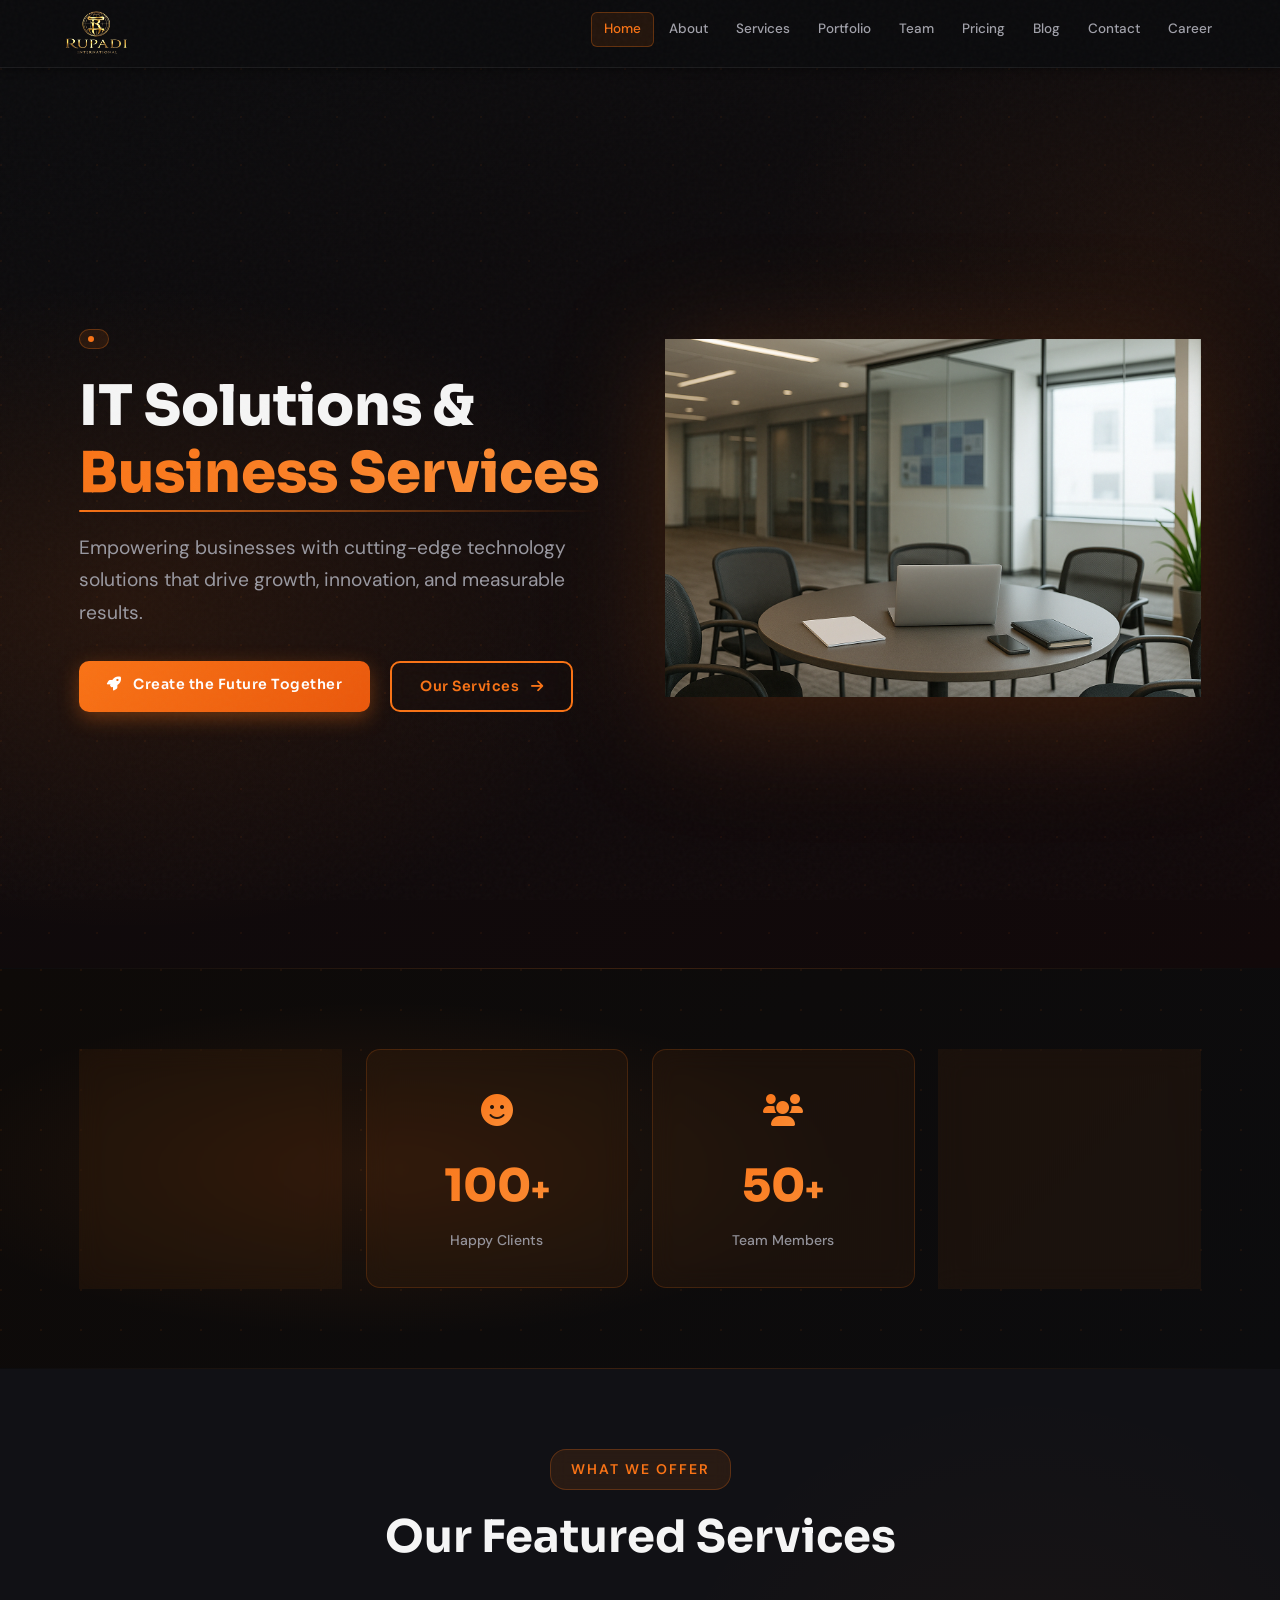
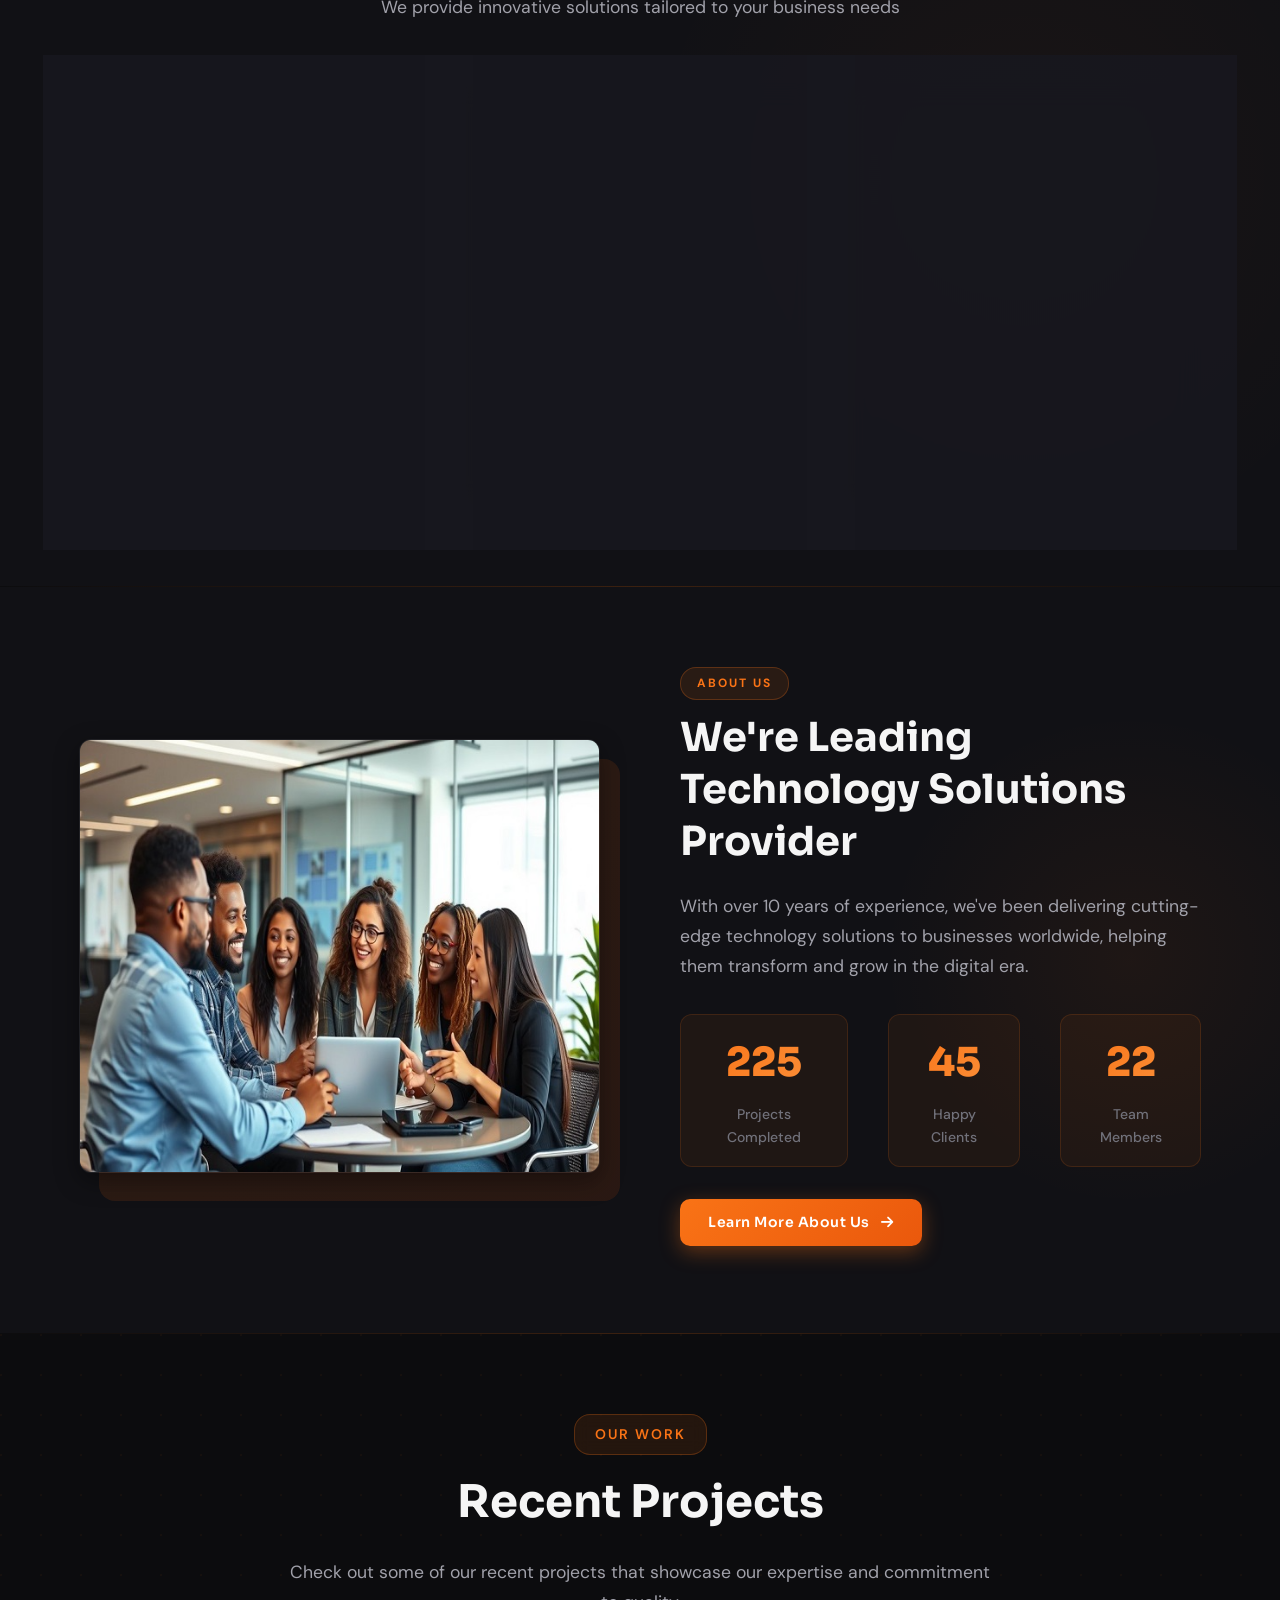
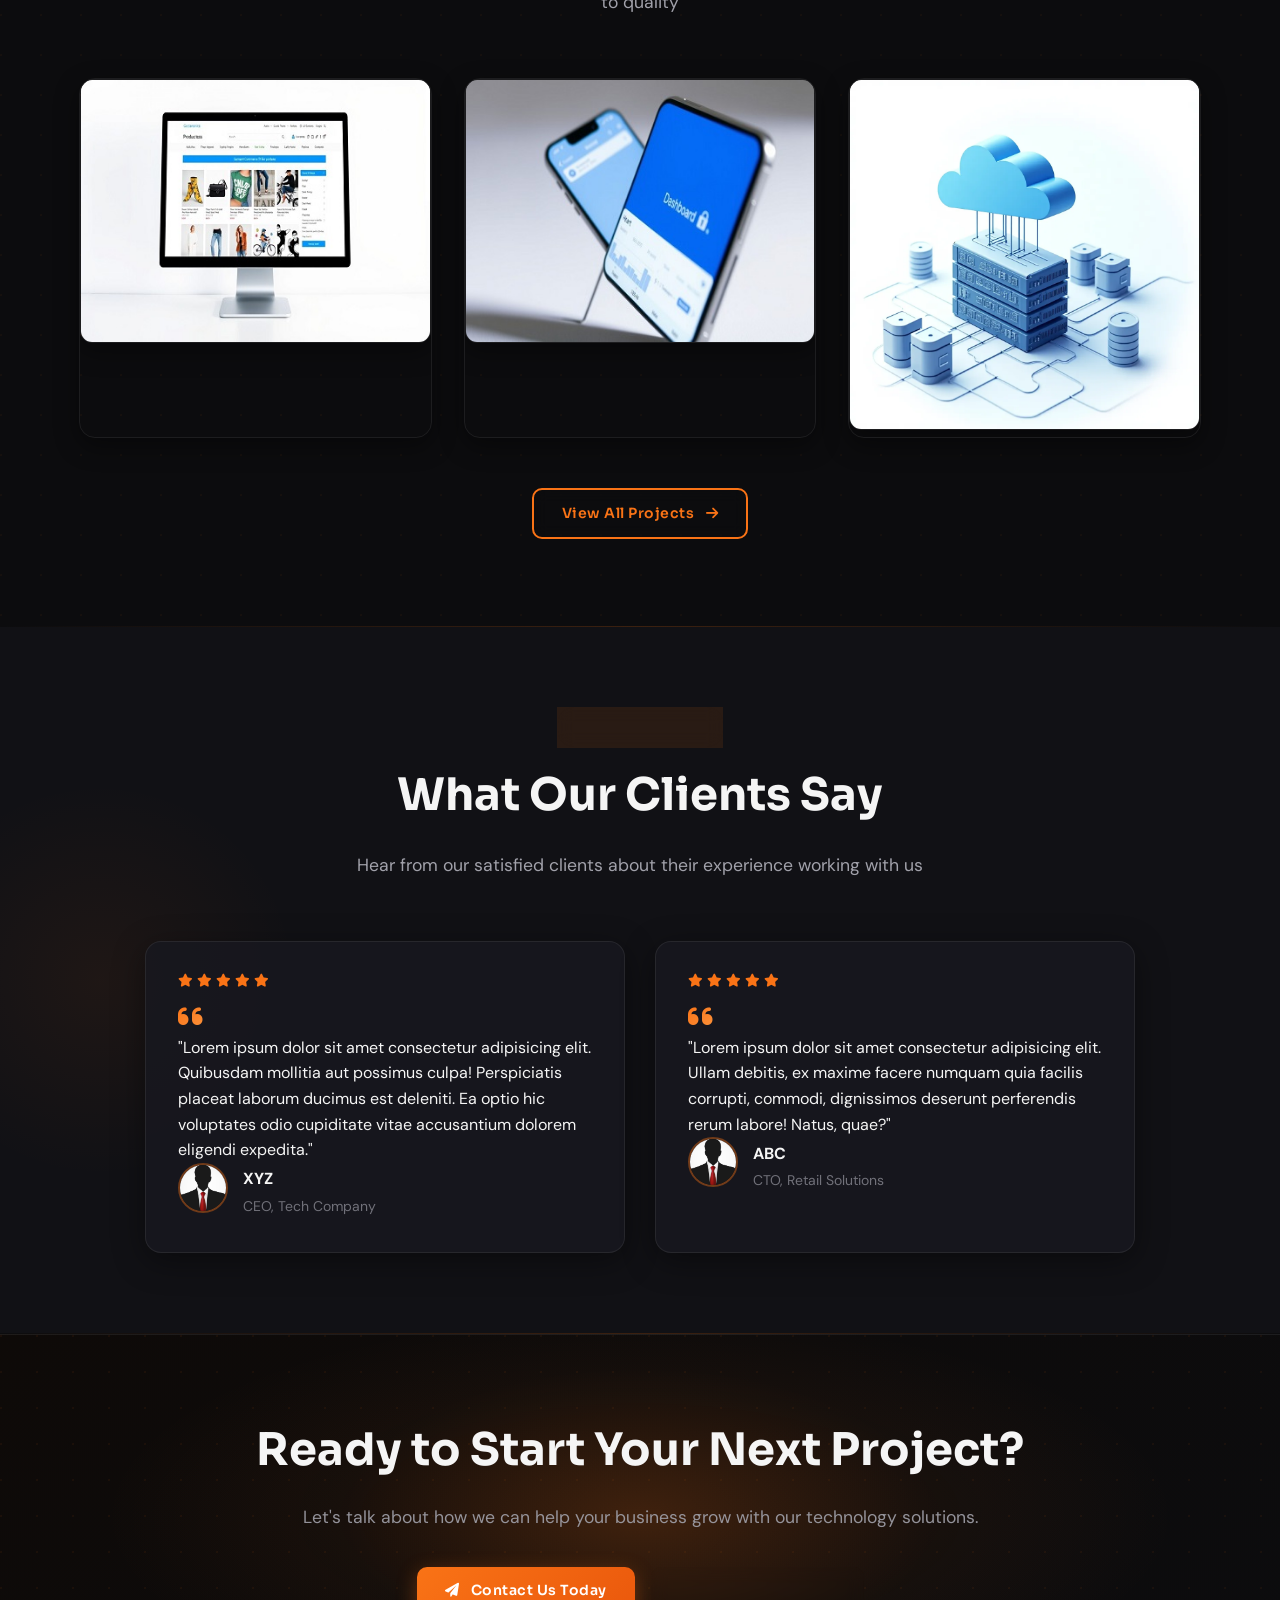
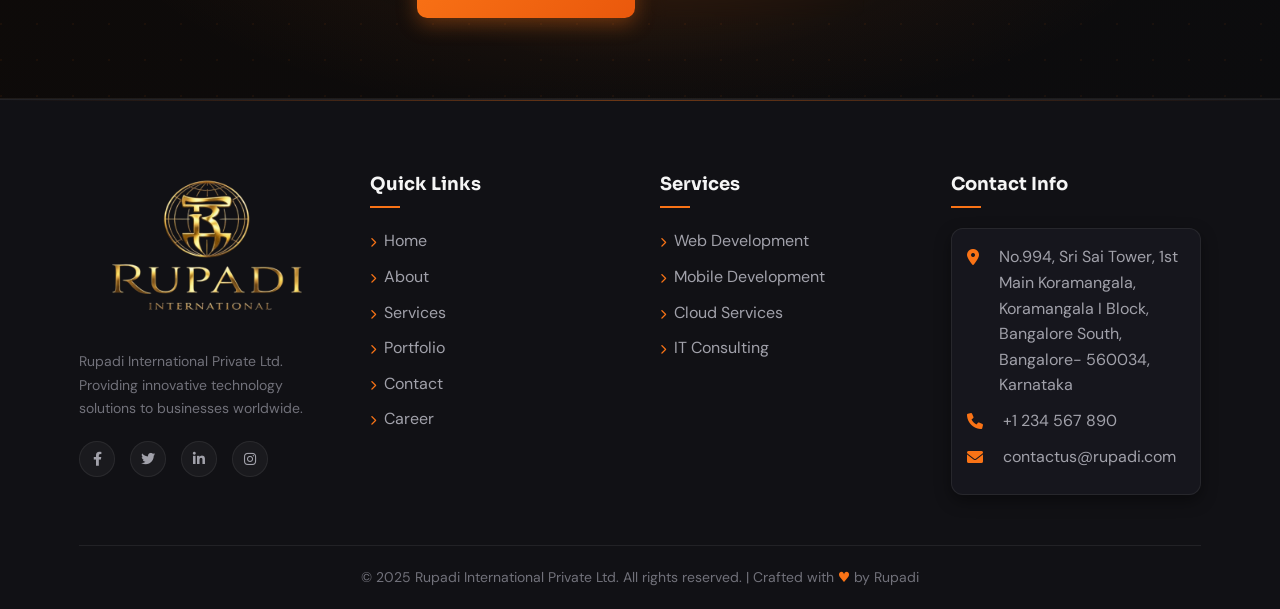
<file: website/templates/index.html>
<!DOCTYPE html>
<html lang="en">
<head>
  <meta charset="UTF-8">
  <meta name="viewport" content="width=device-width, initial-scale=1">
  <title>Rupadi | IT Solutions & Business Services</title>
  <link rel="stylesheet" href="../assets/css/style.css">
  <link rel="stylesheet" href="https://cdnjs.cloudflare.com/ajax/libs/font-awesome/6.0.0/css/all.min.css">
  <link rel="stylesheet" href="https://unpkg.com/aos@next/dist/aos.css" />
  <style>

    header .logo {
      display: flex !important;
      align-items: center !important;
      flex-shrink: 0 !important;
      background: transparent !important;
    }

    header .logo a {
      display: flex !important;
      align-items: center !important;
      background: transparent !important;
      text-decoration: none !important;
    }

    header .logo img {
      height: 52px !important;
      width: auto !important;
      /* Blends dark PNG background into the dark header */
      mix-blend-mode: screen !important;
      filter: brightness(1.15) contrast(1.05) !important;
      background: transparent !important;
      max-width: none !important;
      border-radius: 0 !important;
      box-shadow: none !important;
      border: none !important;
    }

    /* ── Header: fixed height, row layout ── */
    header {
      height: 68px !important;
      padding: 0 !important;
      display: flex !important;
      align-items: center !important;
    }

    header .container {
      display: flex !important;
      align-items: center !important;
      justify-content: space-between !important;
      height: 68px !important;
      width: 100% !important;
    }

    /* ── Nav: always horizontal on desktop, force row ── */
    header nav {
      display: flex !important;
      align-items: center !important;
      position: static !important;
      height: auto !important;
      width: auto !important;
      max-width: none !important;
      background: transparent !important;
      padding: 0 !important;
      box-shadow: none !important;
      border: none !important;
    }

    header nav ul {
      display: flex !important;
      flex-direction: row !important;
      align-items: center !important;
      flex-wrap: nowrap !important;
      gap: 2px !important;
      list-style: none !important;
      margin: 0 !important;
      padding: 0 !important;
    }

    header nav ul li {
      display: block !important;
      margin: 0 !important;
      padding: 0 !important;
      width: auto !important;
    }

    header nav ul li a {
      display: inline-block !important;
      font-size: 13.5px !important;
      font-weight: 500 !important;
      padding: 7px 12px !important;
      border-radius: 6px !important;
      border: 1px solid transparent !important;
      color: #a1a1aa !important;
      white-space: nowrap !important;
      text-decoration: none !important;
      background: transparent !important;
      line-height: 1.4 !important;
      transition: all 0.25s ease !important;
    }

    header nav ul li a.active,
    header nav ul li a:hover {
      color: #f97316 !important;
      background: rgba(249, 115, 22, 0.1) !important;
      border-color: rgba(249, 115, 22, 0.3) !important;
      box-shadow: none !important;
    }

    /* ── Mobile menu button: hidden on desktop ── */
    .mobile-menu-btn {
      display: none !important;
    }

    /* ── Mobile breakpoint: show hamburger, hide nav ── */
    @media (max-width: 992px) {
      header nav ul {
        gap: 2px !important;
      }
      header nav ul li a {
        font-size: 12px !important;
        padding: 6px 8px !important;
      }
    }

    @media (max-width: 768px) {
      .mobile-menu-btn {
        display: flex !important;
        align-items: center !important;
        justify-content: center !important;
        width: 40px !important;
        height: 40px !important;
        background: rgba(249,115,22,0.1) !important;
        border: 1px solid rgba(249,115,22,0.3) !important;
        border-radius: 8px !important;
        color: #f97316 !important;
        font-size: 18px !important;
        cursor: pointer !important;
      }

      header nav {
        display: none !important;
        position: fixed !important;
        top: 68px !important;
        left: 0 !important;
        right: 0 !important;
        width: 100% !important;
        height: auto !important;
        background: rgba(14,14,18,0.98) !important;
        backdrop-filter: blur(20px) !important;
        border-bottom: 1px solid rgba(249,115,22,0.15) !important;
        padding: 20px !important;
        z-index: 999 !important;
      }

      header nav.mobile-open {
        display: block !important;
      }

      header nav ul {
        flex-direction: column !important;
        gap: 4px !important;
        align-items: stretch !important;
      }

      header nav ul li a {
        display: block !important;
        font-size: 15px !important;
        padding: 12px 16px !important;
        width: 100% !important;
      }
    }

    /* ── Page-level dark enhancements ── */

    /* Noise grain overlay for depth */
    body::after {
      content: '';
      position: fixed;
      inset: 0;
      pointer-events: none;
      z-index: 9999;
      opacity: 0.025;
      background-image: url("data:image/svg+xml,%3Csvg viewBox='0 0 256 256' xmlns='http://www.w3.org/2000/svg'%3E%3Cfilter id='noise'%3E%3CfeTurbulence type='fractalNoise' baseFrequency='0.9' numOctaves='4' stitchTiles='stitch'/%3E%3C/filter%3E%3Crect width='100%25' height='100%25' filter='url(%23noise)'/%3E%3C/svg%3E");
    }

    /* ── HERO enhancements ── */
    .hero {
      min-height: 100vh;
      display: flex;
      align-items: center;
    }

    .hero-badge {
      display: inline-flex;
      align-items: center;
      gap: 8px;
      padding: 6px 14px 6px 8px;
      background: rgba(249, 115, 22, 0.1);
      border: 1px solid rgba(249, 115, 22, 0.3);
      border-radius: 999px;
      font-size: 12px;
      font-weight: 600;
      color: #fb923c;
      letter-spacing: 0.5px;
      margin-bottom: 24px;
      font-family: 'Sora', sans-serif;
    }

    .hero-badge .dot {
      width: 6px;
      height: 6px;
      border-radius: 50%;
      background: #f97316;
      animation: pulse-dot 2s ease-in-out infinite;
      flex-shrink: 0;
    }

    @keyframes pulse-dot {
      0%, 100% { opacity: 1; transform: scale(1); box-shadow: 0 0 0 0 rgba(249,115,22,0.4); }
      50% { opacity: 0.8; transform: scale(1.15); box-shadow: 0 0 0 6px rgba(249,115,22,0); }
    }

    .hero-content h1 {
      position: relative;
    }

    .hero-content h1 .highlight {
      background: linear-gradient(135deg, #f97316, #fb923c);
      -webkit-background-clip: text;
      -webkit-text-fill-color: transparent;
      background-clip: text;
      position: relative;
    }

    .hero-content h1 .highlight::after {
      content: '';
      position: absolute;
      bottom: -4px;
      left: 0;
      right: 0;
      height: 2px;
      background: linear-gradient(90deg, #f97316, transparent);
      border-radius: 2px;
    }

    .hero-img {
      flex: 1;
      position: relative;
      display: flex;
      justify-content: center;
      align-items: center;
    }

    .hero-img::before {
      content: '';
      position: absolute;
      width: 400px;
      height: 400px;
      border-radius: 50%;
      background: radial-gradient(circle, rgba(249,115,22,0.12) 0%, transparent 70%);
      pointer-events: none;
    }

    .hero-img img {
      position: relative;
      z-index: 1;
      animation: float 6s ease-in-out infinite;
      max-width: 100%;
      filter: drop-shadow(0 20px 60px rgba(249,115,22,0.2));
    }

    /* Floating info cards beside hero */
    .hero-float-cards {
      position: absolute;
      top: 0;
      right: 0;
      bottom: 0;
      width: 100%;
      pointer-events: none;
      z-index: 2;
    }

    .hero-float-card {
      position: absolute;
      display: flex;
      align-items: center;
      gap: 12px;
      padding: 14px 18px;
      background: rgba(20, 20, 28, 0.9);
      border: 1px solid rgba(249,115,22,0.25);
      border-radius: 12px;
      backdrop-filter: blur(16px);
      box-shadow: 0 8px 32px rgba(0,0,0,0.4);
      animation: float-card 5s ease-in-out infinite;
      max-width: 200px;
    }

    .hero-float-card:nth-child(1) {
      top: 15%;
      left: -10px;
      animation-delay: 0s;
    }

    .hero-float-card:nth-child(2) {
      bottom: 20%;
      left: -20px;
      animation-delay: 2.5s;
    }

    @keyframes float-card {
      0%, 100% { transform: translateY(0); }
      50% { transform: translateY(-8px); }
    }

    .hero-float-card .fc-icon {
      width: 38px;
      height: 38px;
      border-radius: 10px;
      background: rgba(249,115,22,0.15);
      border: 1px solid rgba(249,115,22,0.3);
      display: flex;
      align-items: center;
      justify-content: center;
      color: #f97316;
      font-size: 16px;
      flex-shrink: 0;
    }

    .hero-float-card .fc-text strong {
      display: block;
      font-family: 'Sora', sans-serif;
      font-size: 13px;
      font-weight: 700;
      color: #f5f5f5;
      line-height: 1.2;
    }

    .hero-float-card .fc-text span {
      font-size: 11px;
      color: #a1a1aa;
    }

    /* ── FEATURES section enhancements ── */
    .feature-number {
      position: absolute;
      top: 20px;
      right: 22px;
      font-family: 'Sora', sans-serif;
      font-size: 48px;
      font-weight: 800;
      color: rgba(249,115,22,0.06);
      line-height: 1;
      pointer-events: none;
      user-select: none;
    }

    /* ── ABOUT PREVIEW enhancements ── */
    .about-preview {
      background: var(--bg-surface);
      position: relative;
      overflow: hidden;
    }

    .about-preview::before {
      content: '';
      position: absolute;
      right: -100px;
      top: 50%;
      transform: translateY(-50%);
      width: 500px;
      height: 500px;
      border-radius: 50%;
      background: radial-gradient(circle, rgba(249,115,22,0.06) 0%, transparent 70%);
      pointer-events: none;
    }

    .about-stat-card {
      background: rgba(249,115,22,0.06);
      border: 1px solid rgba(249,115,22,0.15);
      border-radius: 12px;
      padding: 16px 22px;
      text-align: center;
      transition: all 0.3s ease;
    }

    .about-stat-card:hover {
      background: rgba(249,115,22,0.1);
      border-color: rgba(249,115,22,0.35);
      transform: translateY(-3px);
      box-shadow: 0 8px 24px rgba(249,115,22,0.15);
    }

    /* ── PORTFOLIO section enhancements ── */
    .portfolio-preview {
      background: var(--bg-base);
      position: relative;
    }

    .portfolio-preview::before {
      content: '';
      position: absolute;
      inset: 0;
      background-image: radial-gradient(circle at 1px 1px, rgba(249,115,22,0.04) 1px, transparent 0);
      background-size: 40px 40px;
      pointer-events: none;
    }

    .portfolio-tag {
      display: inline-block;
      padding: 3px 10px;
      background: rgba(249,115,22,0.15);
      border: 1px solid rgba(249,115,22,0.3);
      border-radius: 20px;
      font-size: 11px;
      font-weight: 600;
      color: #fb923c;
      margin-bottom: 8px;
      font-family: 'Sora', sans-serif;
    }

    /* ── STATS STRIP ── */
    .stats-strip {
      background:
        radial-gradient(ellipse 60% 70% at 30% 50%, rgba(249,115,22,0.1) 0%, transparent 60%),
        linear-gradient(135deg, #0e0a08 0%, #0c0c0e 100%);
      padding: 80px 0;
      position: relative;
      overflow: hidden;
    }

    .stats-strip::before {
      content: '';
      position: absolute;
      inset: 0;
      background-image: radial-gradient(circle at 1px 1px, rgba(249,115,22,0.07) 1px, transparent 0);
      background-size: 40px 40px;
    }

    .stats-strip .stats-grid {
      display: grid;
      grid-template-columns: repeat(4, 1fr);
      gap: 24px;
      position: relative;
      z-index: 2;
    }

    .stats-strip .stat-card {
      background: rgba(249,115,22,0.06);
      border: 1px solid rgba(249,115,22,0.18);
      padding: 36px 24px;
      border-radius: 14px;
      text-align: center;
      transition: all 0.35s ease;
      position: relative;
      overflow: hidden;
    }

    .stats-strip .stat-card::before {
      content: '';
      position: absolute;
      top: 0; left: 0; right: 0;
      height: 2px;
      background: linear-gradient(90deg, transparent, var(--primary), transparent);
      transform: translateX(-100%);
      transition: transform 0.5s ease;
    }

    .stats-strip .stat-card:hover::before { transform: translateX(0); }

    .stats-strip .stat-card:hover {
      transform: translateY(-6px);
      background: rgba(249,115,22,0.1);
      border-color: rgba(249,115,22,0.4);
      box-shadow: 0 12px 40px rgba(249,115,22,0.2);
    }

    .stats-strip .stat-card .s-icon {
      font-size: 32px;
      background: linear-gradient(135deg, #f97316, #fb923c);
      -webkit-background-clip: text;
      -webkit-text-fill-color: transparent;
      background-clip: text;
      margin-bottom: 14px;
      display: inline-block;
      transition: transform 0.3s ease;
    }

    .stats-strip .stat-card:hover .s-icon { transform: scale(1.15) rotate(8deg); }

    .stats-strip .stat-card h3 {
      font-family: 'Sora', sans-serif;
      font-size: 2.8rem;
      font-weight: 800;
      margin-bottom: 6px;
      background: linear-gradient(135deg, #f97316, #fb923c);
      -webkit-background-clip: text;
      -webkit-text-fill-color: transparent;
      background-clip: text;
    }

    .stats-strip .stat-card p {
      color: #a1a1aa;
      font-size: 14px;
      font-weight: 500;
    }

    /* ── TESTIMONIALS enhancements ── */
    .testimonials {
      position: relative;
      overflow: hidden;
    }

    .testimonials::before {
      content: '';
      position: absolute;
      left: -100px;
      top: 50%;
      transform: translateY(-50%);
      width: 400px;
      height: 400px;
      border-radius: 50%;
      background: radial-gradient(circle, rgba(249,115,22,0.06) 0%, transparent 70%);
      pointer-events: none;
    }

    .testimonial {
      background: rgba(24,24,31,0.85);
      border: 1px solid rgba(255,255,255,0.07);
      border-radius: 16px;
      padding: 32px;
      box-shadow: 0 8px 32px rgba(0,0,0,0.4);
      transition: all 0.35s ease;
      max-width: 480px;
      position: relative;
      overflow: hidden;
    }

    .testimonial::before {
      content: '';
      position: absolute;
      top: 0; left: 0; right: 0;
      height: 2px;
      background: linear-gradient(90deg, transparent, #f97316, transparent);
      transform: translateX(-100%);
      transition: transform 0.5s ease;
    }

    .testimonial:hover::before { transform: translateX(0); }

    .testimonial:hover {
      transform: translateY(-6px);
      border-color: rgba(249,115,22,0.35);
      box-shadow: 0 16px 48px rgba(249,115,22,0.15);
    }

    .testimonial .quote i {
      font-size: 28px;
      background: linear-gradient(135deg, #f97316, #fb923c);
      -webkit-background-clip: text;
      -webkit-text-fill-color: transparent;
      background-clip: text;
    }

    .testimonial-stars {
      display: flex;
      gap: 4px;
      margin-bottom: 16px;
    }

    .testimonial-stars i {
      color: #f97316;
      font-size: 13px;
    }

    .testimonial-img img {
      border: 2px solid rgba(249,115,22,0.4);
    }

    /* ── CTA section enhancements ── */
    .cta {
      position: relative;
      overflow: hidden;
    }

    .cta::before {
      content: '';
      position: absolute;
      inset: 0;
      background-image: radial-gradient(circle at 1px 1px, rgba(249,115,22,0.06) 1px, transparent 0);
      background-size: 36px 36px;
    }

    .cta-content {
      position: relative;
      z-index: 2;
    }

    .cta-glow {
      position: absolute;
      width: 600px;
      height: 300px;
      left: 50%;
      top: 50%;
      transform: translate(-50%, -50%);
      background: radial-gradient(ellipse, rgba(249,115,22,0.12) 0%, transparent 70%);
      pointer-events: none;
    }

    .cta-content h2 {
      font-family: 'Sora', sans-serif;
      font-size: clamp(2rem, 4vw, 2.8rem);
      color: #f5f5f5;
      margin-bottom: 16px;
    }

    .cta-content p {
      color: #a1a1aa;
      font-size: 1.1rem;
      margin-bottom: 36px;
    }

    .cta-buttons {
      display: flex;
      gap: 16px;
      justify-content: center;
      flex-wrap: wrap;
    }

    /* ── FOOTER enhancements ── */
    footer {
      position: relative;
    }

    footer::before {
      content: '';
      position: absolute;
      top: 0; left: 0; right: 0;
      height: 1px;
      background: linear-gradient(90deg, transparent, rgba(249,115,22,0.4), transparent);
    }

    .footer-brand p {
      color: #71717a;
      font-size: 14px;
      line-height: 1.7;
      margin-top: 12px;
    }

    /* ── Scroll-to-top button ── */
    .scroll-top {
      position: fixed;
      bottom: 32px;
      right: 32px;
      width: 44px;
      height: 44px;
      background: linear-gradient(135deg, #f97316, #ea580c);
      border: none;
      border-radius: 12px;
      color: white;
      font-size: 18px;
      cursor: pointer;
      opacity: 0;
      transform: translateY(20px);
      transition: all 0.3s ease;
      z-index: 999;
      display: flex;
      align-items: center;
      justify-content: center;
      box-shadow: 0 8px 24px rgba(249,115,22,0.35);
    }

    .scroll-top.visible {
      opacity: 1;
      transform: translateY(0);
    }

    .scroll-top:hover {
      transform: translateY(-3px);
      box-shadow: 0 12px 32px rgba(249,115,22,0.5);
    }

    /* ── SECTION divider lines ── */
    .section-divider {
      width: 100%;
      height: 1px;
      background: linear-gradient(90deg, transparent, rgba(249,115,22,0.2), transparent);
      margin: 0;
    }

    .logo-wrap {
  display: flex;
  align-items: center;
  gap: 12px;
}

.logo-img {
  height: 42px;
  width: auto;
  object-fit: contain;
  filter: drop-shadow(0 0 6px rgba(180,140,60,0.45));
  transition: 0.3s;
}

.logo-img:hover {
  filter: drop-shadow(0 0 12px rgba(200,160,70,0.65));
}

.logo-divider {
  width: 1px;
  height: 28px;
  background: linear-gradient(
    180deg,
    transparent,
    rgba(255,255,255,0.12) 40%,
    rgba(255,255,255,0.12) 60%,
    transparent
  );
}

.logo-name {
  font-size: 15px;
  font-weight: 700;
}

.logo-name em {
  color: #ff6200;
  font-style: normal;
}

    /* ── Responsive fixes ── */
    @media (max-width: 768px) {
      .hero { min-height: auto; padding: 100px 0 60px; }
      .hero-float-card { display: none; }
      .stats-strip .stats-grid { grid-template-columns: repeat(2, 1fr); }
      .cta-buttons { flex-direction: column; align-items: center; }
    }

    @media (max-width: 576px) {
      .stats-strip .stats-grid { grid-template-columns: 1fr 1fr; gap: 14px; }
    }
  </style>
</head>
<body>

<!-- ════════════════════ HEADER ════════════════════ -->
<header>
  <div class="container">
    <div class="logo">
      <a href="index.html">
        <img src="../assets/images/logo.png" alt="Rupadi Logo" height="40">
      </a>
    </div>
    <nav>
      <ul>
        <li><a href="index.html" class="active">Home</a></li>
        <li><a href="about.html">About</a></li>
        <li><a href="services.html">Services</a></li>
        <li><a href="portfolio.html">Portfolio</a></li>
        <li><a href="team.html">Team</a></li>
        <li><a href="pricing.html">Pricing</a></li>
        <li><a href="blog.html">Blog</a></li>
        <li><a href="contact.html">Contact</a></li>
        <li><a href="careerPage.html">Career</a></li>
      </ul>
    </nav>
    <div class="mobile-menu-btn">
      <i class="fas fa-bars"></i>
    </div>
  </div>
</header>

<!-- ════════════════════ HERO ════════════════════ -->
<section class="hero">
  <div class="container">

    <div class="hero-content" data-aos="fade-right" data-aos-duration="1000">
      <!-- Live badge -->
      <div class="hero-badge">
        <span class="dot"></span>
        
      </div>

      <h1>
        IT Solutions &amp;<br>
        <span class="highlight">Business Services</span>
      </h1>
      <p>Empowering businesses with cutting-edge technology solutions that drive growth, innovation, and measurable results.</p>

      <div class="hero-buttons">
        <a href="contact.html" class="btn btn-primary">
          <i class="fas fa-rocket" style="margin-right:8px;"></i>
          Create the Future Together
        </a>
        <a href="services.html" class="btn btn-outline">
          Our Services <i class="fas fa-arrow-right" style="margin-left:8px;"></i>
        </a>
      </div>
    </div>

    <div class="hero-img" data-aos="fade-left" data-aos-delay="200">
      <!-- Floating ambient cards -->
   
      <img src="../assets/images/hero.png" alt="Hero Image">
    </div>

  </div>
</section>

<div class="section-divider"></div>

<!-- ════════════════════ STATS STRIP ════════════════════ -->
<section class="stats-strip">
  <div class="container">
    <div class="stats-grid">
      <div class="stat-card" data-aos="fade-up" data-aos-delay="100">
        <div class="s-icon"><i class="fas fa-check-circle"></i></div>
        <h3>500<span style="font-size:2rem;">+</span></h3>
        <p>Projects Completed</p>
      </div>
      <div class="stat-card" data-aos="fade-up" data-aos-delay="200">
        <div class="s-icon"><i class="fas fa-smile"></i></div>
        <h3>100<span style="font-size:2rem;">+</span></h3>
        <p>Happy Clients</p>
      </div>
      <div class="stat-card" data-aos="fade-up" data-aos-delay="300">
        <div class="s-icon"><i class="fas fa-users"></i></div>
        <h3>50<span style="font-size:2rem;">+</span></h3>
        <p>Team Members</p>
      </div>
      <div class="stat-card" data-aos="fade-up" data-aos-delay="400">
        <div class="s-icon"><i class="fas fa-award"></i></div>
        <h3>10<span style="font-size:2rem;">+</span></h3>
        <p>Years Experience</p>
      </div>
    </div>
  </div>
</section>

<div class="section-divider"></div>
<!-- ════════════════════ FEATURES ════════════════════ -->
<section class="features">
  <div class="container">
    <div class="section-header" data-aos="fade-up">
      <span class="subtitle">What We Offer</span>
      <h2>Our Featured Services</h2>
      <p>We provide innovative solutions tailored to your business needs</p>
    </div>

    <div class="features-grid">
      <div class="feature" data-aos="fade-up" data-aos-delay="100">
        <span class="feature-number">01</span>
        <div class="icon"><i class="fas fa-laptop-code"></i></div>
        <h3>Web Development</h3>
        <p>Custom website development using latest technologies and frameworks for scalable, performant, and beautiful digital experiences.</p>
        <a href="services-details.html" class="learn-more">Learn More <i class="fas fa-arrow-right"></i></a>
      </div>

      <div class="feature" data-aos="fade-up" data-aos-delay="200">
        <span class="feature-number">02</span>
        <div class="icon"><i class="fas fa-mobile-alt"></i></div>
        <h3>Mobile App Development</h3>
        <p>Building native and cross-platform mobile applications that deliver exceptional UX and performance for your business.</p>
        <a href="services-details.html" class="learn-more">Learn More <i class="fas fa-arrow-right"></i></a>
      </div>

      <div class="feature" data-aos="fade-up" data-aos-delay="300">
        <span class="feature-number">03</span>
        <div class="icon"><i class="fas fa-database"></i></div>
        <h3>Cloud Solutions</h3>
        <p>Scalable cloud services to optimize your business operations, reduce costs, enhance security, and accelerate digital transformation.</p>
        <a href="service-cloud.html" class="learn-more">Learn More <i class="fas fa-arrow-right"></i></a>
      </div>
    </div>
  </div>
</section>

<div class="section-divider"></div>

<!-- ════════════════════ ABOUT PREVIEW ════════════════════ -->
<section class="about-preview">
  <div class="container">
    <div class="about-image" data-aos="fade-left" data-aos-delay="200">
      <img src="../assets/images/about-img.png" alt="About Us" class="img-fluid">
    </div>

    <div class="about-content" data-aos="fade-right" data-aos-delay="100">
      <span class="subtitle">About Us</span>
      <h2>We're Leading Technology Solutions Provider</h2>
      <p>With over 10 years of experience, we've been delivering cutting-edge technology solutions to businesses worldwide, helping them transform and grow in the digital era.</p>

      <div class="about-stats">
        <div class="about-stat-card stat">
          <h3>500+</h3>
          <p>Projects Completed</p>
        </div>
        <div class="about-stat-card stat">
          <h3>100+</h3>
          <p>Happy Clients</p>
        </div>
        <div class="about-stat-card stat">
          <h3>50+</h3>
          <p>Team Members</p>
        </div>
      </div>

      <a href="about.html" class="btn btn-primary">
        Learn More About Us <i class="fas fa-arrow-right" style="margin-left:8px;"></i>
      </a>
    </div>
  </div>
</section>

<div class="section-divider"></div>

<!-- ════════════════════ PORTFOLIO ════════════════════ -->
<section class="portfolio-preview">
  <div class="container">
    <div class="section-header" data-aos="fade-up">
      <span class="subtitle">Our Work</span>
      <h2>Recent Projects</h2>
      <p>Check out some of our recent projects that showcase our expertise and commitment to quality</p>
    </div>

    <div class="portfolio-grid">
      <div class="portfolio-item" data-aos="fade-up" data-aos-delay="100">
        <img src="../assets/images/portfolio-1.jpg" alt="Project 1" class="img-fluid">
        <div class="portfolio-overlay">
          <span class="portfolio-tag">Web Development</span>
          <h3>E-Commerce Solution</h3>
          <p>Full-stack e-commerce platform</p>
          <a href="portfolio-details.html" class="btn-view">View Details</a>
        </div>
      </div>

      <div class="portfolio-item" data-aos="fade-up" data-aos-delay="200">
        <img src="../assets/images/portfolio-2.jpg" alt="Project 2" class="img-fluid">
        <div class="portfolio-overlay">
          <span class="portfolio-tag">Mobile Development</span>
          <h3>Banking App</h3>
          <p>Secure fintech mobile application</p>
          <a href="portfolio-details.html" class="btn-view">View Details</a>
        </div>
      </div>

      <div class="portfolio-item" data-aos="fade-up" data-aos-delay="300">
        <img src="../assets/images/portfolio-3.jpg" alt="Project 3" class="img-fluid">
        <div class="portfolio-overlay">
          <span class="portfolio-tag">Cloud Services</span>
          <h3>Cloud Migration</h3>
          <p>Enterprise infrastructure modernisation</p>
          <a href="portfolio-details.html" class="btn-view">View Details</a>
        </div>
      </div>
    </div>

    <div class="text-center mt-5" data-aos="fade-up">
      <a href="portfolio.html" class="btn btn-outline">
        View All Projects <i class="fas fa-arrow-right" style="margin-left:8px;"></i>
      </a>
    </div>
  </div>
</section>

<div class="section-divider"></div>

<!-- ════════════════════ TESTIMONIALS ════════════════════ -->
<section class="testimonials">
  <div class="container">
    <div class="section-header" data-aos="fade-up">
      <span class="subtitle">Testimonials</span>
      <h2>What Our Clients Say</h2>
      <p>Hear from our satisfied clients about their experience working with us</p>
    </div>

    <div class="testimonials-slider" data-aos="fade-up">
      <div class="testimonial" data-aos="fade-up" data-aos-delay="100">
        <div class="testimonial-stars">
          <i class="fas fa-star"></i><i class="fas fa-star"></i><i class="fas fa-star"></i>
          <i class="fas fa-star"></i><i class="fas fa-star"></i>
        </div>
        <div class="quote"><i class="fas fa-quote-left"></i></div>
        <p>"Lorem ipsum dolor sit amet consectetur adipisicing elit. Quibusdam mollitia aut possimus culpa! Perspiciatis placeat laborum ducimus est deleniti. Ea optio hic voluptates odio cupiditate vitae accusantium dolorem eligendi expedita."</p>
        <div class="client-info">
          <div class="testimonial-img">
            <img src="../assets/images/testimonial-1.jpg" alt="Testimonial 1" class="client-img">
          </div>
          <div>
            <h4>XYZ</h4>
            <p>CEO, Tech Company</p>
          </div>
        </div>
      </div>

      <div class="testimonial" data-aos="fade-up" data-aos-delay="200">
        <div class="testimonial-stars">
          <i class="fas fa-star"></i><i class="fas fa-star"></i><i class="fas fa-star"></i>
          <i class="fas fa-star"></i><i class="fas fa-star"></i>
        </div>
        <div class="quote"><i class="fas fa-quote-left"></i></div>
        <p>"Lorem ipsum dolor sit amet consectetur adipisicing elit. Ullam debitis, ex maxime facere numquam quia facilis corrupti, commodi, dignissimos deserunt perferendis rerum labore! Natus, quae?"</p>
        <div class="client-info">
          <div class="testimonial-img">
            <img src="../assets/images/testimonial-1.jpg" alt="Testimonial 2" class="client-img">
          </div>
          <div>
            <h4>ABC</h4>
            <p>CTO, Retail Solutions</p>
          </div>
        </div>
      </div>
    </div>
  </div>
</section>

<div class="section-divider"></div>

<!-- ════════════════════ CTA ════════════════════ -->
<section class="cta">
  <div class="cta-glow"></div>
  <div class="container">
    <div class="cta-content" data-aos="zoom-in">
      <h2>Ready to Start Your Next Project?</h2>
      <p>Let's talk about how we can help your business grow with our technology solutions.</p>
      <div class="cta-buttons">
        <a href="contact.html" class="btn btn-primary">
          <i class="fas fa-paper-plane" style="margin-right:8px;"></i>
          Contact Us Today
        </a>
        <a href="services.html" class="btn btn-outline">
          Explore Services <i class="fas fa-arrow-right" style="margin-left:8px;"></i>
        </a>
      </div>
    </div>
  </div>
</section>

<!-- ════════════════════ FOOTER ════════════════════ -->
<footer>
  <div class="container">
    <div class="footer-top">

      <div class="footer-col footer-brand">
        <div class="logo">
          <a href="index.html">
            <img src="../assets/images/logo.png" alt="Rupadi Logo" height="40">
          </a>
        </div>
        <p>Rupadi International Private Ltd.<br>Providing innovative technology solutions to businesses worldwide.</p>
        <div class="social-links" style="margin-top:20px;">
          <a href="#" aria-label="Facebook"><i class="fab fa-facebook-f"></i></a>
          <a href="#" aria-label="Twitter"><i class="fab fa-twitter"></i></a>
          <a href="#" aria-label="LinkedIn"><i class="fab fa-linkedin-in"></i></a>
          <a href="#" aria-label="Instagram"><i class="fab fa-instagram"></i></a>
        </div>
      </div>

      <div class="footer-col">
        <h4>Quick Links</h4>
        <ul>
          <li><a href="index.html"><i class="fas fa-chevron-right" style="font-size:10px;margin-right:8px;color:#f97316;"></i>Home</a></li>
          <li><a href="about.html"><i class="fas fa-chevron-right" style="font-size:10px;margin-right:8px;color:#f97316;"></i>About</a></li>
          <li><a href="services.html"><i class="fas fa-chevron-right" style="font-size:10px;margin-right:8px;color:#f97316;"></i>Services</a></li>
          <li><a href="portfolio.html"><i class="fas fa-chevron-right" style="font-size:10px;margin-right:8px;color:#f97316;"></i>Portfolio</a></li>
          <li><a href="contact.html"><i class="fas fa-chevron-right" style="font-size:10px;margin-right:8px;color:#f97316;"></i>Contact</a></li>
          <li><a href="careerPage.html"><i class="fas fa-chevron-right" style="font-size:10px;margin-right:8px;color:#f97316;"></i>Career</a></li>
        </ul>
      </div>

      <div class="footer-col">
        <h4>Services</h4>
        <ul>
          <li><a href="services-details.html"><i class="fas fa-chevron-right" style="font-size:10px;margin-right:8px;color:#f97316;"></i>Web Development</a></li>
          <li><a href="services-details.html"><i class="fas fa-chevron-right" style="font-size:10px;margin-right:8px;color:#f97316;"></i>Mobile Development</a></li>
          <li><a href="services-details.html"><i class="fas fa-chevron-right" style="font-size:10px;margin-right:8px;color:#f97316;"></i>Cloud Services</a></li>
          <li><a href="services-details.html"><i class="fas fa-chevron-right" style="font-size:10px;margin-right:8px;color:#f97316;"></i>IT Consulting</a></li>
        </ul>
      </div>

      <div class="footer-col">
        <h4>Contact Info</h4>
        <ul class="contact-info">
          <li>
            <i class="fas fa-map-marker-alt"></i>
            <span>No.994, Sri Sai Tower, 1st Main Koramangala, Koramangala I Block, Bangalore South, Bangalore- 560034, Karnataka</span>
          </li>
          <li>
            <i class="fas fa-phone"></i>
            <span>+1 234 567 890</span>
          </li>
          <li>
            <i class="fas fa-envelope"></i>
            <span>contactus@rupadi.com</span>
          </li>
        </ul>
      </div>

    </div>

    <div class="footer-bottom">
      <p>© 2025 Rupadi International Private Ltd. All rights reserved. | Crafted with <span style="color:#f97316;">&#9829;</span> by Rupadi</p>
    </div>
  </div>
</footer>

<!-- Scroll to top -->
<button class="scroll-top" id="scrollTop" aria-label="Scroll to top">
  <i class="fas fa-chevron-up"></i>
</button>

<!-- ════════════════════ SCRIPTS ════════════════════ -->
<script src="https://unpkg.com/aos@next/dist/aos.js"></script>
<script src="../assets/js/main.js"></script>
<script>
  // AOS init
  AOS.init({
    duration: 800,
    easing: 'ease-in-out',
    once: true,
    mirror: false,
    offset: 100
  });

  // Scroll-to-top
  const scrollTopBtn = document.getElementById('scrollTop');
  window.addEventListener('scroll', () => {
    if (window.scrollY > 400) {
      scrollTopBtn.classList.add('visible');
    } else {
      scrollTopBtn.classList.remove('visible');
    }
    // Header scrolled class
    const header = document.querySelector('header');
    if (window.scrollY > 50) {
      header.classList.add('scrolled');
    } else {
      header.classList.remove('scrolled');
    }
  });

  scrollTopBtn.addEventListener('click', () => {
    window.scrollTo({ top: 0, behavior: 'smooth' });
  });

  // Mobile menu — uses 'mobile-open' so it doesn't conflict with style.css nav.active (which sets position:fixed)
  const menuBtn = document.querySelector('.mobile-menu-btn');
  const nav = document.querySelector('header nav');
  if (menuBtn && nav) {
    menuBtn.addEventListener('click', (e) => {
      e.stopPropagation();
      const isOpen = nav.classList.toggle('mobile-open');
      menuBtn.querySelector('i').className = isOpen ? 'fas fa-times' : 'fas fa-bars';
    });
    document.addEventListener('click', (e) => {
      if (!menuBtn.contains(e.target) && !nav.contains(e.target)) {
        nav.classList.remove('mobile-open');
        const icon = menuBtn.querySelector('i');
        if (icon) icon.className = 'fas fa-bars';
      }
    });
  }

  // Counter animation for stats
  const counters = document.querySelectorAll('.stat-card h3');
  const speed = 2000;

  const animateCounter = (el) => {
    const text = el.innerText;
    const target = parseInt(text.replace(/\D/g, ''));
    const suffix = text.replace(/[0-9]/g, '').trim();
    let count = 0;
    const increment = target / (speed / 16);

    const update = () => {
      count += increment;
      if (count < target) {
        el.querySelector ? null : (el.innerHTML = Math.ceil(count) + '<span style="font-size:2rem;">' + suffix + '</span>');
        requestAnimationFrame(update);
      } else {
        el.innerHTML = target + '<span style="font-size:2rem;">' + suffix + '</span>';
      }
    };
    update();
  };

  // IntersectionObserver for counter animation
  const statsObserver = new IntersectionObserver((entries) => {
    entries.forEach(entry => {
      if (entry.isIntersecting) {
        const h3 = entry.target.querySelector('h3');
        if (h3 && !h3.dataset.animated) {
          h3.dataset.animated = true;
          animateCounter(h3);
        }
      }
    });
  }, { threshold: 0.5 });

  document.querySelectorAll('.stats-strip .stat-card').forEach(card => statsObserver.observe(card));
</script>
</body>
</html>
</file>
<file: website/assets/css/style.css>
/* =============================================
   AMBIENT CPQ DARK THEME — FULL CSS
   Dark bg + Orange accents + Glassy cards
   ============================================= */

@import url('https://fonts.googleapis.com/css2?family=Sora:wght@300;400;500;600;700;800&family=DM+Sans:wght@400;500;600&display=swap');

/* Define dark color variables for consistency */
:root {
  --primary: #f97316;              /* Vivid orange */
  --primary-dark: #ea580c;         /* Deeper orange */
  --primary-glow: rgba(249, 115, 22, 0.35);
  --secondary: #fb923c;            /* Soft orange */
  --secondary-dark: #c2410c;
  --accent: #ff6b35;               /* Warm orange-red accent */
  --neutral: #f5f5f5;              /* Light text */
  --neutral-light: #a1a1aa;        /* Muted text */

  /* Backgrounds */
  --bg-base:        #0c0c0e;
  --bg-surface:     #111115;
  --bg-elevated:    #18181f;
  --bg-card:        rgba(24, 24, 31, 0.85);
  --bg-glass:       rgba(255, 255, 255, 0.04);
  --bg-glass-hover: rgba(255, 255, 255, 0.07);

  /* Text */
  --text-primary:   #f5f5f5;
  --text-secondary: #a1a1aa;
  --text-muted:     #71717a;

  /* Borders */
  --border:         rgba(255, 255, 255, 0.07);
  --border-active:  rgba(249, 115, 22, 0.4);

  /* Shadows */
  --shadow:         rgba(0, 0, 0, 0.4);
  --shadow-hover:   rgba(0, 0, 0, 0.6);
  --shadow-orange:  rgba(249, 115, 22, 0.2);

  /* Kept for compatibility */
  --background:       #0c0c0e;
  --background-light: #18181f;
}

/* Base Styles */
* {
  margin: 0;
  padding: 0;
  box-sizing: border-box;
}

body, html {
  margin: 0;
  padding: 0;
  font-family: 'DM Sans', 'Segoe UI', system-ui, sans-serif;
  font-size: 16px;
  line-height: 1.6;
  color: var(--text-primary);
  overflow-x: hidden;
  scroll-behavior: smooth;
  background: var(--bg-base);
}

a {
  text-decoration: none;
  color: inherit;
  transition: all 0.3s ease-in-out;
}

img {
  max-width: 100%;
  height: auto;
}

.container {
  width: 90%;
  max-width: 1200px;
  margin: 0 auto;
  padding: 0 15px;
}

section {
  padding: 80px 0;
}

.img-fluid {
  width: 100%;
  border-radius: 12px;
  border: 1px solid var(--border);
  box-shadow: 0 8px 24px var(--shadow);
  transition: all 0.3s ease-in-out;
}

.img-fluid:hover {
  transform: translateY(-4px) scale(1.02);
  border-color: var(--border-active);
  box-shadow: 0 16px 40px var(--shadow-orange);
}

.text-center {
  text-align: center;
}

.mt-5 {
  margin-top: 50px;
}

/* Button Styles */
.btn {
  display: inline-block;
  padding: 12px 28px;
  border-radius: 10px;
  font-family: 'Sora', sans-serif;
  font-weight: 600;
  font-size: 14px;
  cursor: pointer;
  transition: all 0.3s ease-in-out;
  border: none;
  text-transform: none;
  letter-spacing: 0.5px;
  position: relative;
  overflow: hidden;
  backdrop-filter: blur(8px);
}

.btn::before {
  content: '';
  position: absolute;
  top: 0;
  left: -100%;
  width: 100%;
  height: 100%;
  background: linear-gradient(90deg, transparent, rgba(255, 255, 255, 0.12), transparent);
  transition: left 0.4s ease-in-out;
}

.btn:hover::before {
  left: 100%;
}

.btn-primary {
  background: linear-gradient(135deg, var(--primary) 0%, var(--primary-dark) 100%);
  color: white;
  box-shadow: 0 6px 20px var(--primary-glow);
}

.btn-primary:hover {
  background: linear-gradient(135deg, var(--primary-dark) 0%, #9a3412 100%);
  transform: translateY(-2px);
  box-shadow: 0 10px 30px var(--primary-glow);
}

.btn-outline {
  background: transparent;
  border: 2px solid var(--primary);
  color: var(--primary);
  backdrop-filter: blur(8px);
}

.btn-outline:hover {
  background: linear-gradient(135deg, var(--primary) 0%, var(--primary-dark) 100%);
  color: white;
  transform: translateY(-2px);
  box-shadow: 0 10px 30px var(--primary-glow);
}

.btn-light {
  background: var(--bg-glass);
  border: 1px solid var(--border);
  color: var(--text-primary);
  backdrop-filter: blur(8px);
  box-shadow: 0 6px 20px var(--shadow);
}

.btn-light:hover {
  background: var(--bg-glass-hover);
  border-color: var(--border-active);
  transform: translateY(-2px);
  box-shadow: 0 10px 30px var(--shadow);
}

.btn-secondary {
  background: linear-gradient(135deg, #1e1e28, #2a2a38);
  color: var(--primary);
  border: 2px solid var(--border-active);
  box-shadow: 0 6px 20px var(--shadow);
}

.btn-secondary:hover {
  background: linear-gradient(135deg, var(--primary) 0%, var(--primary-dark) 100%);
  color: white;
  transform: translateY(-2px);
  box-shadow: 0 10px 30px var(--primary-glow);
}

/* Header Styles */
header {
  background: rgba(12, 12, 14, 0.92);
  backdrop-filter: blur(16px);
  -webkit-backdrop-filter: blur(16px);
  color: var(--text-primary);
  padding: 12px 0;
  box-shadow: 0 2px 8px var(--shadow);
  border-bottom: 1px solid var(--border);
  position: sticky;
  top: 0;
  z-index: 1000;
  transition: all 0.3s ease-in-out;
}

header.scrolled {
  padding: 8px 0;
  border-bottom-color: var(--border-active);
  box-shadow: 0 4px 24px rgba(0, 0, 0, 0.5);
}

header .container {
  display: flex;
  justify-content: space-between;
  align-items: center;
}

header .logo {
  font-family: 'Sora', sans-serif;
  font-size: 24px;
  font-weight: 700;
  background: linear-gradient(135deg, var(--primary) 0%, var(--secondary) 100%);
  -webkit-background-clip: text;
  -webkit-text-fill-color: transparent;
  background-clip: text;
  letter-spacing: 0.5px;
}

header .logo img {
  height: 40px;
  width: auto;
  filter: drop-shadow(0 2px 8px var(--primary-glow));
  transition: transform 0.3s ease-in-out;
}

header .logo img:hover {
  transform: scale(1.05);
}

header nav ul {
  list-style: none;
  display: flex;
  gap: 24px;
  color: var(--text-primary);
}

header nav ul li a {
  color: var(--text-secondary);
  font-weight: 500;
  font-size: 15px;
  padding: 8px 12px;
  border-radius: 6px;
  border: 1px solid transparent;
  transition: all 0.3s ease-in-out;
  position: relative;
  overflow: hidden;
}

header nav ul li a.active,
header nav ul li a:hover {
  color: var(--primary);
  background: rgba(249, 115, 22, 0.1);
  border-color: var(--border-active);
  box-shadow: 0 2px 8px var(--shadow);
}

/* Hamburger Menu */
.mobile-menu-btn {
  display: none;
  background: none;
  border: none;
  cursor: pointer;
  z-index: 1001;
  padding: 8px;
  color: var(--primary);
  font-size: 24px;
  transition: all 0.3s ease-in-out;
}

.mobile-menu-btn i {
  transition: transform 0.3s ease-in-out, opacity 0.3s ease-in-out;
}

.mobile-menu-btn.active i {
  transform: rotate(90deg);
}

.mobile-menu-btn.active i.fa-bars::before {
  content: "\f00d";
}

/* Mobile Menu */
header nav {
  display: flex;
  color: var(--text-primary);
}

header nav.active {
  display: block;
  position: fixed;
  top: 0;
  right: -100%;
  width: 70%;
  max-width: 300px;
  height: 100vh;
  background: rgba(14, 14, 18, 0.98);
  backdrop-filter: blur(20px);
  border-left: 1px solid var(--border);
  box-shadow: -8px 0 32px rgba(0, 0, 0, 0.6);
  padding: 80px 20px 20px;
  z-index: 1000;
  transition: right 0.3s ease-in-out;
}

header nav.active.visible {
  right: 0;
}

header nav.active ul {
  flex-direction: column;
  gap: 20px;
  align-items: flex-start;
}

header nav.active ul li a {
  font-size: 16px;
  width: 100%;
  padding: 12px 20px;
  border-radius: 8px;
}

/* Page Header */
.page-header {
  background: linear-gradient(135deg, var(--bg-surface) 0%, #1a1020 100%);
  border-bottom: 1px solid var(--border);
  color: var(--text-primary);
  padding: 80px 0;
  text-align: center;
  position: relative;
  overflow: hidden;
}

.page-header::before {
  content: '';
  position: absolute;
  top: 0;
  left: 0;
  right: 0;
  bottom: 0;
  background:
    radial-gradient(ellipse 60% 60% at 20% 50%, rgba(249, 115, 22, 0.08) 0%, transparent 70%),
    radial-gradient(ellipse 40% 40% at 80% 30%, rgba(249, 115, 22, 0.05) 0%, transparent 70%);
}

.page-header h1 {
  font-family: 'Sora', sans-serif;
  font-size: 2.8rem;
  margin-bottom: 15px;
  font-weight: 700;
  position: relative;
  color: var(--text-primary);
}

.breadcrumbs {
  font-size: 14px;
  position: relative;
}

.breadcrumbs a {
  color: var(--primary);
  transition: color 0.3s ease;
}

.breadcrumbs a:hover {
  color: var(--secondary);
}

.breadcrumbs span {
  color: var(--text-muted);
}

/* Hero Section */
.hero {
  background:
    radial-gradient(ellipse 70% 60% at 10% 60%, rgba(249, 115, 22, 0.1) 0%, transparent 60%),
    radial-gradient(ellipse 50% 50% at 90% 20%, rgba(249, 115, 22, 0.06) 0%, transparent 60%),
    linear-gradient(160deg, var(--bg-base) 0%, #12090a 100%);
  background-size: cover;
  background-position: center;
  color: var(--text-primary);
  padding: 120px 0;
  position: relative;
  overflow: hidden;
}

.hero::before {
  content: '';
  position: absolute;
  top: 0;
  left: 0;
  right: 0;
  bottom: 0;
  background-image: radial-gradient(circle at 1px 1px, rgba(249, 115, 22, 0.06) 1px, transparent 0);
  background-size: 48px 48px;
}

.hero .container {
  display: flex;
  align-items: center;
  justify-content: space-between;
  gap: 50px;
  position: relative;
  z-index: 2;
}

.hero-content {
  flex: 1;
}

.hero-content h1 {
  font-family: 'Sora', sans-serif;
  font-size: 3.5rem;
  line-height: 1.2;
  margin-bottom: 24px;
  font-weight: 800;
  max-width: 600px;
  color: var(--text-primary);
}

.hero-content p {
  font-size: 1.2rem;
  margin-bottom: 32px;
  opacity: 0.95;
  max-width: 500px;
  color: var(--text-secondary);
  line-height: 1.7;
}

.hero-buttons {
  display: flex;
  gap: 20px;
}

.hero-image {
  flex: 1;
  animation: float 6s ease-in-out infinite;
  filter: drop-shadow(0 24px 48px rgba(249, 115, 22, 0.15));
}

@keyframes float {
  0%, 100% {
    transform: translateY(0) rotateY(0deg);
  }
  33% {
    transform: translateY(-12px) rotateY(4deg);
  }
  66% {
    transform: translateY(-6px) rotateY(-4deg);
  }
}

/* Section Header */
.section-header {
  text-align: center;
  margin-bottom: 60px;
}

.section-header .subtitle {
  display: inline-block;
  font-size: 14px;
  font-weight: 600;
  color: var(--primary);
  margin-bottom: 12px;
  text-transform: uppercase;
  letter-spacing: 2px;
  position: relative;
  padding: 8px 20px;
  background: rgba(249, 115, 22, 0.1);
  border: 1px solid rgba(249, 115, 22, 0.25);
  border-radius: 16px;
  backdrop-filter: blur(8px);
}

.section-header .subtitle:before,
.section-header .subtitle:after {
  display: none;
}

.section-header h2 {
  font-family: 'Sora', sans-serif;
  font-size: 2.8rem;
  margin-bottom: 20px;
  color: var(--text-primary);
  font-weight: 700;
}

.section-header p {
  font-size: 1.1rem;
  color: var(--text-secondary);
  max-width: 700px;
  margin: 0 auto;
  line-height: 1.7;
}

/* Features Section */
.features {
  background: var(--bg-surface);
  position: relative;
}

.features::before {
  content: '';
  position: absolute;
  top: 0;
  left: 0;
  right: 0;
  bottom: 0;
  background: radial-gradient(ellipse 50% 80% at 80% 50%, rgba(249, 115, 22, 0.04) 0%, transparent 60%);
  pointer-events: none;
}

.features-grid {
  display: grid;
  grid-template-columns: repeat(auto-fit, minmax(300px, 1fr));
  gap: 32px;
  position: relative;
  z-index: 2;
}

.feature {
  background: var(--bg-card);
  backdrop-filter: blur(12px);
  border-radius: 16px;
  padding: 40px 32px;
  box-shadow: 0 8px 24px var(--shadow);
  transition: all 0.3s ease-in-out;
  text-align: center;
  border: 1px solid var(--border);
  position: relative;
  overflow: hidden;
}

.feature::before {
  content: '';
  position: absolute;
  top: 0;
  left: 0;
  right: 0;
  height: 4px;
  background: linear-gradient(90deg, transparent, var(--primary), transparent);
  transform: translateX(-100%);
  transition: transform 0.5s ease-in-out;
}

.feature:hover::before {
  transform: translateX(0);
}

.feature:hover {
  transform: translateY(-6px);
  border-color: var(--border-active);
  box-shadow: 0 16px 40px var(--shadow-orange);
  background: var(--bg-glass-hover);
}

.feature .icon {
  font-size: 48px;
  background: linear-gradient(135deg, var(--primary) 0%, var(--secondary) 100%);
  -webkit-background-clip: text;
  -webkit-text-fill-color: transparent;
  background-clip: text;
  margin-bottom: 24px;
  display: inline-block;
  transition: transform 0.3s ease-in-out;
}

.feature:hover .icon {
  transform: scale(1.1) rotate(10deg);
}

.feature h3 {
  font-family: 'Sora', sans-serif;
  font-size: 1.4rem;
  margin-bottom: 16px;
  color: var(--text-primary);
  font-weight: 600;
}

.feature p {
  color: var(--text-secondary);
  margin-bottom: 24px;
  line-height: 1.6;
}

.learn-more {
  color: var(--primary);
  font-weight: 600;
  display: inline-flex;
  align-items: center;
  gap: 8px;
  text-decoration: none;
  transition: all 0.3s ease;
}

.learn-more i {
  font-size: 14px;
  transition: transform 0.3s ease-in-out;
}

.learn-more:hover {
  color: var(--secondary);
}

.learn-more:hover i {
  transform: translateX(4px);
}

/* About Preview Section */
.about-preview .container {
  display: flex;
  align-items: center;
  gap: 80px;
}

.about-image {
  flex: 1;
  position: relative;
}

.about-image::after {
  content: '';
  position: absolute;
  top: 20px;
  left: 20px;
  right: -20px;
  bottom: -20px;
  background: linear-gradient(135deg, var(--primary), var(--primary-dark));
  border-radius: 16px;
  z-index: -1;
  opacity: 0.12;
}

.about-content {
  flex: 1;
}

.about-content .subtitle {
  color: var(--primary);
  font-weight: 700;
  text-transform: uppercase;
  letter-spacing: 2px;
  display: inline-block;
  margin-bottom: 12px;
  padding: 6px 16px;
  background: rgba(249, 115, 22, 0.1);
  border: 1px solid rgba(249, 115, 22, 0.25);
  border-radius: 16px;
  font-size: 12px;
}

.about-content h2 {
  font-family: 'Sora', sans-serif;
  font-size: 2.5rem;
  line-height: 1.3;
  margin-bottom: 24px;
  color: var(--text-primary);
  font-weight: 700;
}

.about-content p {
  color: var(--text-secondary);
  margin-bottom: 32px;
  line-height: 1.7;
  font-size: 1.1rem;
}

.about-stats {
  display: flex;
  gap: 40px;
  margin-bottom: 32px;
}

.stat h3 {
  font-family: 'Sora', sans-serif;
  font-size: 2.5rem;
  background: linear-gradient(135deg, var(--primary) 0%, var(--secondary) 100%);
  -webkit-background-clip: text;
  -webkit-text-fill-color: transparent;
  background-clip: text;
  margin-bottom: 8px;
  font-weight: 800;
}

.stat p {
  font-size: 14px;
  color: var(--text-muted);
  margin-bottom: 0;
  font-weight: 500;
}

/* About Section */
.about-section {
  padding: 120px 0;
}

.about-section .container {
  display: flex;
  align-items: center;
  gap: 80px;
}

.about-features {
  margin-top: 32px;
  display: grid;
  grid-template-columns: repeat(2, 1fr);
  gap: 20px;
}

.about-features .feature {
  display: flex;
  align-items: center;
  gap: 12px;
  padding: 12px 0;
  background: transparent;
  border: none;
  box-shadow: none;
  text-align: left;
}

.about-features .feature i {
  color: var(--primary);
  font-size: 18px;
  width: 24px;
}

/* Mission Vision Section */
.mission-vision {
  background: var(--bg-surface);
  padding: 100px 0;
  position: relative;
}

.mission-vision::before {
  content: '';
  position: absolute;
  top: 0;
  left: 0;
  right: 0;
  bottom: 0;
  background: radial-gradient(circle at 30% 70%, rgba(249, 115, 22, 0.06) 0%, transparent 50%);
}

.mission-vision .container {
  display: grid;
  grid-template-columns: repeat(auto-fit, minmax(300px, 1fr));
  gap: 32px;
  position: relative;
  z-index: 2;
}

.mission-box,
.vision-box,
.values-box {
  background: var(--bg-card);
  backdrop-filter: blur(12px);
  padding: 40px 32px;
  border-radius: 16px;
  box-shadow: 0 8px 24px var(--shadow);
  transition: all 0.3s ease-in-out;
  text-align: center;
  border: 1px solid var(--border);
  position: relative;
  overflow: hidden;
}

.mission-box::before,
.vision-box::before,
.values-box::before {
  content: '';
  position: absolute;
  top: 0;
  left: 0;
  right: 0;
  height: 4px;
  background: linear-gradient(90deg, transparent, var(--primary), transparent);
  transform: translateX(-100%);
  transition: transform 0.5s ease-in-out;
}

.mission-box:hover::before,
.vision-box:hover::before,
.values-box:hover::before {
  transform: translateX(0);
}

.mission-box:hover,
.vision-box:hover,
.values-box:hover {
  transform: translateY(-6px);
  border-color: var(--border-active);
  box-shadow: 0 16px 40px var(--shadow-orange);
  background: var(--bg-glass-hover);
}

.mission-box .icon,
.vision-box .icon,
.values-box .icon {
  font-size: 48px;
  background: linear-gradient(135deg, var(--primary) 0%, var(--secondary) 100%);
  -webkit-background-clip: text;
  -webkit-text-fill-color: transparent;
  background-clip: text;
  margin-bottom: 24px;
  display: inline-block;
  transition: transform 0.3s ease-in-out;
}

.mission-box:hover .icon,
.vision-box:hover .icon,
.values-box:hover .icon {
  transform: scale(1.1) rotate(10deg);
}

.mission-box h3,
.vision-box h3,
.values-box h3 {
  font-family: 'Sora', sans-serif;
  margin-bottom: 16px;
  color: var(--text-primary);
  font-weight: 600;
  font-size: 1.3rem;
}

.mission-box p,
.vision-box p,
.values-box p {
  color: var(--text-secondary);
  line-height: 1.6;
}

/* Stats Section */
.stats-section {
  background:
    radial-gradient(ellipse 60% 70% at 30% 50%, rgba(249, 115, 22, 0.1) 0%, transparent 60%),
    linear-gradient(135deg, #0e0a08 0%, #0c0c0e 100%);
  background-size: cover;
  color: var(--text-primary);
  padding: 100px 0;
  position: relative;
  overflow: hidden;
}

.stats-section::before {
  content: '';
  position: absolute;
  top: 0;
  left: 0;
  right: 0;
  bottom: 0;
  background-image: radial-gradient(circle at 1px 1px, rgba(249, 115, 22, 0.08) 1px, transparent 0);
  background-size: 40px 40px;
}

.stats-grid {
  display: grid;
  grid-template-columns: repeat(auto-fit, minmax(200px, 1fr));
  gap: 40px;
  text-align: center;
  position: relative;
  z-index: 2;
}

.stat-card {
  background: rgba(249, 115, 22, 0.06);
  backdrop-filter: blur(12px);
  padding: 40px 24px;
  border-radius: 16px;
  transition: all 0.3s ease-in-out;
  border: 1px solid rgba(249, 115, 22, 0.2);
  position: relative;
  overflow: hidden;
}

.stat-card::before {
  content: '';
  position: absolute;
  top: 0;
  left: 0;
  right: 0;
  height: 3px;
  background: linear-gradient(90deg, transparent, var(--primary), transparent);
  transform: translateX(-100%);
  transition: transform 0.5s ease-in-out;
}

.stat-card:hover::before {
  transform: translateX(0);
}

.stat-card:hover {
  transform: translateY(-6px);
  background: rgba(249, 115, 22, 0.1);
  border-color: var(--primary);
  box-shadow: 0 16px 40px var(--primary-glow);
}

.stat-card .icon {
  font-size: 40px;
  margin-bottom: 20px;
  opacity: 0.9;
  background: linear-gradient(135deg, var(--primary) 0%, var(--secondary) 100%);
  -webkit-background-clip: text;
  -webkit-text-fill-color: transparent;
  background-clip: text;
  display: inline-block;
  transition: transform 0.3s ease-in-out;
}

.stat-card:hover .icon {
  transform: scale(1.1) rotate(10deg);
}

.stat-card h3 {
  font-family: 'Sora', sans-serif;
  font-size: 3rem;
  margin-bottom: 12px;
  font-weight: 800;
  background: linear-gradient(135deg, var(--primary) 0%, var(--secondary) 100%);
  -webkit-background-clip: text;
  -webkit-text-fill-color: transparent;
  background-clip: text;
}

.stat-card p {
  font-size: 16px;
  opacity: 0.9;
  font-weight: 500;
  color: var(--text-secondary);
}

/* Team Section */
.team-preview {
  padding: 120px 0;
  background: var(--bg-base);
}

.team-grid {
  display: grid;
  grid-template-columns: repeat(auto-fit, minmax(250px, 1fr));
  gap: 32px;
}

.team-member {
  background: var(--bg-card);
  backdrop-filter: blur(12px);
  border-radius: 16px;
  overflow: hidden;
  box-shadow: 0 8px 24px var(--shadow);
  transition: all 0.3s ease-in-out;
  border: 1px solid var(--border);
}

.team-member:hover {
  transform: translateY(-6px);
  border-color: var(--border-active);
  box-shadow: 0 16px 40px var(--shadow-orange);
}

.member-img {
  position: relative;
  overflow: hidden;
}

.member-img img {
  width: 100%;
  height: auto;
  transition: all 0.3s ease-in-out;
  filter: grayscale(10%);
}

.team-member:hover .member-img img {
  transform: scale(1.05);
  filter: grayscale(0%);
}

.member-img .social-links {
  position: absolute;
  bottom: -50px;
  left: 0;
  width: 100%;
  display: flex;
  justify-content: center;
  gap: 12px;
  padding: 15px 0;
  background: linear-gradient(135deg, rgba(249, 115, 22, 0.95), rgba(234, 88, 12, 0.95));
  backdrop-filter: blur(12px);
  transition: all 0.3s ease-in-out;
}

.team-member:hover .member-img .social-links {
  bottom: 0;
}

.member-img .social-links a {
  display: inline-flex;
  align-items: center;
  justify-content: center;
  width: 36px;
  height: 36px;
  background: rgba(255, 255, 255, 0.15);
  backdrop-filter: blur(8px);
  border-radius: 50%;
  color: white;
  font-size: 14px;
  transition: all 0.3s ease-in-out;
}

.member-img .social-links a:hover {
  background: rgba(255, 255, 255, 0.25);
  transform: translateY(-3px) scale(1.1);
  box-shadow: 0 8px 20px var(--shadow);
}

.member-info {
  padding: 24px;
  text-align: center;
}

.member-info h4 {
  margin-bottom: 8px;
  color: var(--text-primary);
  font-weight: 600;
  font-size: 1.1rem;
}

.member-info p {
  color: var(--text-secondary);
  font-size: 14px;
  font-weight: 500;
}

/* Portfolio Preview */
.portfolio-grid {
  display: grid;
  grid-template-columns: repeat(auto-fit, minmax(300px, 1fr));
  gap: 32px;
}

.portfolio-item {
  position: relative;
  border-radius: 16px;
  overflow: hidden;
  border: 1px solid var(--border);
  box-shadow: 0 8px 24px var(--shadow);
  transition: all 0.3s ease-in-out;
}

.portfolio-item:hover {
  transform: translateY(-6px);
  border-color: var(--border-active);
  box-shadow: 0 16px 40px var(--shadow-orange);
}

.portfolio-overlay {
  position: absolute;
  top: 0;
  left: 0;
  width: 100%;
  height: 100%;
  background: linear-gradient(135deg, rgba(15, 8, 4, 0.9), rgba(249, 115, 22, 0.75));
  display: flex;
  flex-direction: column;
  justify-content: center;
  align-items: center;
  color: white;
  padding: 20px;
  opacity: 0;
  transition: all 0.3s ease-in-out;
}

.portfolio-item:hover .portfolio-overlay {
  opacity: 1;
}

.portfolio-overlay h3 {
  font-family: 'Sora', sans-serif;
  font-size: 1.3rem;
  margin-bottom: 5px;
  transform: translateY(20px);
  transition: transform 0.3s ease-in-out;
}

.portfolio-overlay p {
  margin-bottom: 15px;
  transform: translateY(20px);
  transition: transform 0.3s ease-in-out 0.1s;
}

.portfolio-overlay .btn-view {
  transform: translateY(20px);
  padding: 8px 20px;
  background: rgba(255, 255, 255, 0.1);
  border: 1px solid rgba(255, 255, 255, 0.3);
  color: white;
  border-radius: 8px;
  font-size: 14px;
  font-weight: 500;
  transition: all 0.3s ease-in-out 0.2s;
}

.portfolio-item:hover .portfolio-overlay h3,
.portfolio-item:hover .portfolio-overlay p,
.portfolio-item:hover .portfolio-overlay .btn-view {
  transform: translateY(0);
}

.portfolio-overlay .btn-view:hover {
  background: rgba(255, 255, 255, 0.2);
}

/* Testimonials */
.testimonials {
  background: var(--bg-surface);
}

.testimonials-slider {
  display: flex;
  justify-content: center;
  gap: 30px;
  flex-wrap: wrap;
}

.testimonial-card {
  background: var(--bg-card);
  border: 1px solid var(--border);
  padding: 30px;
  border-radius: 12px;
  box-shadow: 0 6px 16px var(--shadow);
  max-width: 500px;
  position: relative;
  transition: all 0.3s ease-in-out;
}

.testimonial-card:hover {
  transform: translateY(-4px);
  border-color: var(--border-active);
  box-shadow: 0 12px 32px var(--shadow-orange);
}

.testimonial-card .quote {
  font-size: 24px;
  color: var(--primary);
  margin-bottom: 10px;
}

.testimonial-card p {
  color: var(--text-secondary);
  font-style: italic;
  margin-bottom: 20px;
}

.client-info {
  display: flex;
  align-items: center;
  gap: 15px;
}

.client-img {
  width: 50px;
  height: 50px;
  border-radius: 50%;
  object-fit: cover;
  border: 2px solid var(--primary);
}

.client-info h4 {
  font-size: 16px;
  margin-bottom: 3px;
  color: var(--text-primary);
}

.client-info p {
  font-size: 14px;
  margin-bottom: 0;
  font-style: normal;
  color: var(--text-muted);
}

/* CTA Section */
.cta {
  background:
    radial-gradient(ellipse 60% 80% at 50% 50%, rgba(249, 115, 22, 0.1) 0%, transparent 70%),
    linear-gradient(135deg, #0e0a08 0%, var(--bg-base) 100%);
  border-top: 1px solid var(--border);
  border-bottom: 1px solid var(--border);
  color: var(--text-primary);
  text-align: center;
}

.cta-content {
  max-width: 800px;
  margin: 0 auto;
}

.cta-content h2 {
  font-family: 'Sora', sans-serif;
  font-size: clamp(2rem, 4vw, 2.5rem);
  margin-bottom: 15px;
  color: var(--text-primary);
}

.cta-content p {
  margin-bottom: 30px;
  opacity: 0.9;
  color: var(--text-secondary);
}

/* Footer */
footer {
  background: var(--bg-surface);
  border-top: 1px solid var(--border);
  color: var(--text-secondary);
  padding: 70px 0 0;
}

.footer-top {
  display: grid;
  grid-template-columns: repeat(auto-fit, minmax(200px, 1fr));
  gap: 40px;
  margin-bottom: 50px;
}

.footer-col h4 {
  color: var(--text-primary);
  font-family: 'Sora', sans-serif;
  font-size: 18px;
  margin-bottom: 20px;
  position: relative;
  padding-bottom: 10px;
}

.footer-col h4:after {
  content: '';
  position: absolute;
  left: 0;
  bottom: 0;
  width: 30px;
  height: 2px;
  background: var(--primary);
}

.footer-col p {
  margin-bottom: 20px;
  color: var(--text-secondary);
}

.footer-col ul {
  list-style: none;
}

.footer-col ul li {
  margin-bottom: 10px;
}

.footer-col ul li a {
  color: var(--text-secondary);
  transition: all 0.3s ease;
}

.footer-col ul li a:hover {
  color: var(--primary);
  padding-left: 5px;
}

.social-links {
  display: flex;
  gap: 15px;
}

.social-links a {
  display: inline-flex;
  align-items: center;
  justify-content: center;
  width: 36px;
  height: 36px;
  background: var(--bg-glass);
  border: 1px solid var(--border);
  border-radius: 50%;
  color: var(--text-secondary);
  font-size: 14px;
  transition: all 0.3s ease;
}

.social-links a:hover {
  background: var(--primary);
  border-color: var(--primary);
  color: white;
  transform: scale(1.1);
  box-shadow: 0 4px 16px var(--primary-glow);
}

.contact-info li {
  display: flex;
  gap: 10px;
  align-items: flex-start;
}

.contact-info li i {
  margin-top: 5px;
  color: var(--primary);
}

.footer-bottom {
  padding: 20px 0;
  text-align: center;
  border-top: 1px solid var(--border);
  color: var(--text-muted);
  font-size: 14px;
}

/* Contact Section */
.contact-section {
  padding: 80px 0;
}

.contact-grid {
  display: grid;
  grid-template-columns: 1fr 1fr;
  gap: 40px;
  margin-top: 50px;
}

.contact-info {
  background: var(--bg-card);
  border: 1px solid var(--border);
  border-radius: 12px;
  padding: 15px;
  box-shadow: 0 6px 16px var(--shadow);
}

.contact-form {
  background: var(--bg-card);
  border: 1px solid var(--border);
  border-radius: 12px;
  padding: 40px;
  box-shadow: 0 6px 16px var(--shadow);
}

.info-box {
  display: flex;
  margin-bottom: 30px;
  padding-bottom: 20px;
  border-bottom: 1px solid var(--border);
}

.info-box:last-child {
  margin-bottom: 0;
  padding-bottom: 0;
  border-bottom: none;
}

.info-box .icon {
  width: 50px;
  height: 50px;
  background: rgba(249, 115, 22, 0.1);
  border: 1px solid rgba(249, 115, 22, 0.2);
  border-radius: 50%;
  display: flex;
  align-items: center;
  justify-content: center;
  margin-right: 20px;
  color: var(--primary);
  font-size: 20px;
  flex-shrink: 0;
}

.info-box .details h3 {
  font-size: 18px;
  margin-bottom: 5px;
  color: var(--text-primary);
}

.info-box .details p {
  color: var(--text-secondary);
  margin-bottom: 5px;
}

.form-group {
  margin-bottom: 20px;
}

.form-group input,
.form-group textarea {
  width: 100%;
  padding: 15px;
  background: var(--bg-elevated);
  border: 1px solid var(--border);
  border-radius: 8px;
  font-family: inherit;
  font-size: 15px;
  color: var(--text-primary);
  transition: all 0.3s ease;
}

.form-group input::placeholder,
.form-group textarea::placeholder {
  color: var(--text-muted);
}

.form-group input:focus,
.form-group textarea:focus {
  border-color: var(--primary);
  box-shadow: 0 0 0 3px rgba(249, 115, 22, 0.12);
  outline: none;
  background: rgba(249, 115, 22, 0.04);
}

.map-section {
  padding: 50px 0 80px;
}

.map-container {
  width: 100%;
  overflow: hidden;
  border-radius: 12px;
  border: 1px solid var(--border);
  box-shadow: 0 6px 16px var(--shadow);
}

/* Services Page */
.services-intro {
  padding-bottom: 0;
}

.services-grid {
  padding: 50px 0 80px;
}

.services-grid .grid {
  display: grid;
  grid-template-columns: repeat(auto-fill, minmax(350px, 1fr));
  gap: 30px;
}

.service-card {
  background: var(--bg-card);
  border: 1px solid var(--border);
  border-radius: 12px;
  padding: 40px 30px;
  box-shadow: 0 6px 16px var(--shadow);
  transition: all 0.3s ease-in-out;
  text-align: center;
  height: 100%;
  display: flex;
  flex-direction: column;
}

.service-card:hover {
  border-color: var(--border-active);
  box-shadow: 0 12px 32px var(--shadow-orange);
  transform: translateY(-4px);
}

.service-card .icon {
  width: 80px;
  height: 80px;
  background: rgba(249, 115, 22, 0.1);
  border: 1px solid rgba(249, 115, 22, 0.2);
  border-radius: 50%;
  display: flex;
  align-items: center;
  justify-content: center;
  margin: 0 auto 20px;
  color: var(--primary);
  font-size: 32px;
  transition: all 0.3s ease-in-out;
}

.service-card:hover .icon {
  background: var(--primary);
  border-color: var(--primary);
  color: white;
  transform: scale(1.1);
  box-shadow: 0 8px 24px var(--primary-glow);
}

.service-card h3 {
  font-family: 'Sora', sans-serif;
  margin-bottom: 15px;
  color: var(--text-primary);
  font-size: 1.3rem;
}

.service-card p {
  color: var(--text-secondary);
  margin-bottom: 20px;
}

.service-features {
  list-style: none;
  margin-bottom: 25px;
  text-align: left;
}

.service-features li {
  margin-bottom: 10px;
  color: var(--text-secondary);
  display: flex;
  align-items: flex-start;
  gap: 10px;
}

.service-features li i {
  color: var(--primary);
  margin-top: 5px;
}

.service-card .btn {
  margin-top: auto;
}

/* Process Section */
.process-section {
  background: var(--bg-surface);
  padding: 100px 0;
}

.process-steps {
  position: relative;
  margin-top: 60px;
  padding-left: 50px;
}

.process-steps:before {
  content: '';
  position: absolute;
  top: 0;
  left: 19px;
  height: 100%;
  width: 2px;
  background: linear-gradient(to bottom, var(--primary), transparent);
}

.step {
  position: relative;
  margin-bottom: 50px;
  display: flex;
  gap: 30px;
}

.step:last-child {
  margin-bottom: 0;
}

.step-number {
  position: absolute;
  left: -50px;
  width: 40px;
  height: 40px;
  background: linear-gradient(135deg, var(--primary), var(--primary-dark));
  color: white;
  border-radius: 50%;
  display: flex;
  align-items: center;
  justify-content: center;
  font-family: 'Sora', sans-serif;
  font-weight: 700;
  font-size: 16px;
  z-index: 1;
  box-shadow: 0 4px 16px var(--primary-glow);
}

.step-content {
  background: var(--bg-card);
  border: 1px solid var(--border);
  border-radius: 12px;
  padding: 20px;
  box-shadow: 0 6px 16px var(--shadow);
  transition: all 0.3s ease-in-out;
  flex: 1;
}

.step:hover .step-content {
  border-color: var(--border-active);
  box-shadow: 0 12px 32px var(--shadow-orange);
}

.step-content h3 {
  margin-bottom: 10px;
  color: var(--text-primary);
  font-family: 'Sora', sans-serif;
}

.step-content p {
  color: var(--text-secondary);
  margin-bottom: 0;
}

/* Service Details Page */
.service-details {
  padding: 80px 0;
}

.service-details-wrapper {
  display: grid;
  grid-template-columns: 2fr 1fr;
  gap: 40px;
}

.details-content h2 {
  margin: 30px 0 20px;
  font-family: 'Sora', sans-serif;
  font-size: 28px;
  color: var(--text-primary);
}

.details-content p {
  margin-bottom: 20px;
  color: var(--text-secondary);
}

.service-image {
  border-radius: 12px;
  overflow: hidden;
  border: 1px solid var(--border);
  box-shadow: 0 6px 16px var(--shadow);
}

.features-section {
  margin: 40px 0;
}

.features-section h3 {
  margin-bottom: 20px;
  font-family: 'Sora', sans-serif;
  font-size: 22px;
  color: var(--primary);
}

.features-grid {
  display: grid;
  grid-template-columns: repeat(3, 1fr);
  gap: 25px;
}

.feature-item {
  background: var(--bg-card);
  border: 1px solid var(--border);
  padding: 25px;
  border-radius: 12px;
  transition: all 0.3s ease-in-out;
}

.feature-item:hover {
  border-color: var(--border-active);
  box-shadow: 0 12px 32px var(--shadow-orange);
}

.feature-item .icon {
  width: 60px;
  height: 60px;
  background: rgba(249, 115, 22, 0.1);
  border: 1px solid rgba(249, 115, 22, 0.2);
  border-radius: 50%;
  display: flex;
  align-items: center;
  justify-content: center;
  margin-bottom: 15px;
  color: var(--primary);
  font-size: 22px;
}

.feature-item h4 {
  margin-bottom: 10px;
  font-size: 18px;
  color: var(--text-primary);
}

.feature-item p {
  color: var(--text-secondary);
}

.benefits-section {
  margin: 40px 0;
}

.benefits-section h3 {
  margin-bottom: 20px;
  font-family: 'Sora', sans-serif;
  font-size: 22px;
  color: var(--primary);
}

.benefits-list li {
  display: flex;
  align-items: flex-start;
  margin-bottom: 20px;
  padding-bottom: 20px;
  border-bottom: 1px solid var(--border);
}

.benefits-list li:last-child {
  margin-bottom: 0;
  padding-bottom: 0;
  border-bottom: none;
}

.benefits-list li i {
  color: var(--primary);
  font-size: 20px;
  margin-right: 15px;
  margin-top: 5px;
}

.benefits-list li h4 {
  margin-bottom: 5px;
  font-size: 18px;
  color: var(--text-primary);
}

.benefits-list li p {
  color: var(--text-secondary);
}

.process-section {
  margin: 40px 0;
}

.process-section h3 {
  margin-bottom: 20px;
  font-family: 'Sora', sans-serif;
  font-size: 22px;
  color: var(--primary);
}

.process-timeline {
  position: relative;
}

.process-timeline:before {
  content: '';
  position: absolute;
  left: 16px;
  top: 0;
  bottom: 0;
  width: 2px;
  background: rgba(249, 115, 22, 0.15);
}

.timeline-item {
  position: relative;
  margin-bottom: 30px;
}

.timeline-marker {
  width: 35px;
  height: 35px;
  background: linear-gradient(135deg, var(--primary), var(--primary-dark));
  border-radius: 50%;
  display: flex;
  align-items: center;
  justify-content: center;
  color: white;
  font-family: 'Sora', sans-serif;
  font-weight: bold;
  margin-right: 20px;
  z-index: 2;
  box-shadow: 0 4px 14px var(--primary-glow);
}

.timeline-content {
  margin-bottom: 0;
  padding: 0 0 0 10px;
}

.timeline-content h4 {
  margin-bottom: 8px;
  font-size: 18px;
  color: var(--text-primary);
}

.timeline-content p {
  color: var(--text-secondary);
}

.cta-box {
  margin-top: 50px;
  padding: 40px;
  background: rgba(249, 115, 22, 0.06);
  border: 1px solid rgba(249, 115, 22, 0.2);
  border-radius: 12px;
  text-align: center;
  box-shadow: 0 6px 16px var(--shadow);
}

.cta-box h3 {
  margin-bottom: 15px;
  font-family: 'Sora', sans-serif;
  font-size: 22px;
  color: var(--primary);
}

.cta-box p {
  margin-bottom: 20px;
  color: var(--text-secondary);
}

.sidebar .widget {
  background: var(--bg-card);
  border: 1px solid var(--border);
  border-radius: 12px;
  padding: 30px;
  margin-bottom: 30px;
  box-shadow: 0 6px 16px var(--shadow);
}

.sidebar .widget h3 {
  margin-bottom: 20px;
  font-family: 'Sora', sans-serif;
  font-size: 20px;
  color: var(--text-primary);
  padding-bottom: 10px;
  border-bottom: 1px solid var(--border);
}

.service-list {
  list-style: none;
}

.service-list li {
  padding: 10px 0;
  border-bottom: 1px solid var(--border);
}

.service-list li:last-child {
  border-bottom: none;
}

.service-list li a {
  display: flex;
  align-items: center;
  color: var(--text-secondary);
  transition: all 0.3s ease;
}

.service-list li a:hover,
.service-list li.active a {
  color: var(--primary);
}

.service-list li a i {
  color: var(--primary);
  margin-right: 10px;
  font-size: 12px;
}

.download-brochure ul {
  list-style: none;
}

.download-brochure ul li {
  margin-bottom: 15px;
}

.download-brochure li:last-child {
  margin-bottom: 0;
}

.download-brochure li a {
  display: flex;
  align-items: center;
  justify-content: space-between;
  padding: 15px;
  background: var(--bg-elevated);
  border: 1px solid var(--border);
  color: var(--text-secondary);
  border-radius: 8px;
  transition: all 0.3s ease;
}

.download-brochure li a:hover {
  background: rgba(249, 115, 22, 0.08);
  border-color: var(--border-active);
  color: var(--primary);
}

.download-brochure li a i:first-child {
  margin-right: 10px;
  color: var(--primary);
}

.contact-info ul {
  list-style: none;
  margin-bottom: 20px;
}

.contact-info ul li {
  display: flex;
  align-items: center;
  margin-bottom: 10px;
}

.contact-info li i {
  margin-right: 10px;
  color: var(--primary);
}

/* Related Services */
.related-services {
  padding: 80px 0;
  background: var(--bg-surface);
}

.related-services-grid {
  display: grid;
  grid-template-columns: repeat(3, 1fr);
  gap: 30px;
  margin-top: 50px;
}

.service-card {
  background: var(--bg-card);
  border: 1px solid var(--border);
  border-radius: 10px;
  padding: 30px;
  text-align: center;
  transition: all 0.3s ease-in-out;
  box-shadow: 0 6px 16px var(--shadow);
}

.service-card:hover {
  border-color: var(--border-active);
  box-shadow: 0 12px 32px var(--shadow-orange);
  transform: translateY(-4px);
}

.service-card .icon {
  width: 70px;
  height: 70px;
  background: rgba(249, 115, 22, 0.1);
  border: 1px solid rgba(249, 115, 22, 0.2);
  border-radius: 50%;
  display: flex;
  align-items: center;
  justify-content: center;
  margin: 0 auto 20px;
  color: var(--primary);
  font-size: 28px;
}

.service-card h3 {
  margin-bottom: 15px;
  font-family: 'Sora', sans-serif;
  font-size: 20px;
  color: var(--text-primary);
}

.service-card p {
  margin-bottom: 20px;
  color: var(--text-secondary);
}

/* Pricing Section */
.pricing-section {
  padding: 100px 0;
  background: var(--bg-base);
}

.pricing-grid {
  display: grid;
  grid-template-columns: repeat(3, 1fr);
  gap: 30px;
  margin-top: 50px;
}

.pricing-card {
  background: var(--bg-card);
  border: 1px solid var(--border);
  border-radius: 12px;
  padding: 40px 30px;
  box-shadow: 0 6px 16px var(--shadow);
  transition: all 0.3s ease-in-out;
  text-align: center;
  position: relative;
}

.pricing-card:hover {
  border-color: var(--border-active);
  box-shadow: 0 12px 40px var(--shadow-orange);
  transform: translateY(-4px);
}

.pricing-card.featured {
  background: linear-gradient(135deg, var(--primary) 0%, var(--primary-dark) 100%);
  border-color: var(--primary);
  color: white;
  box-shadow: 0 8px 40px var(--primary-glow);
}

.pricing-card.featured .pricing-header h3,
.pricing-card.featured .pricing-header .price,
.pricing-card.featured .pricing-features li {
  color: white;
}

.pricing-card.featured .pricing-features li i {
  color: rgba(255, 255, 255, 0.8);
}

.pricing-card.featured .btn {
  background: rgba(255, 255, 255, 0.15);
  border: 1px solid rgba(255, 255, 255, 0.3);
  color: white;
}

.pricing-card.featured .btn:hover {
  background: rgba(255, 255, 255, 0.25);
}

.pricing-header {
  margin-bottom: 30px;
}

.pricing-header h3 {
  font-family: 'Sora', sans-serif;
  font-size: 24px;
  color: var(--text-primary);
  margin-bottom: 15px;
}

.price {
  font-size: 36px;
  font-weight: 700;
  color: var(--primary);
}

.currency {
  font-size: 24px;
  vertical-align: super;
}

.period {
  font-size: 16px;
  font-weight: normal;
  color: var(--text-muted);
}

.pricing-features {
  margin-bottom: 30px;
}

.pricing-features ul {
  list-style: none;
  text-align: left;
}

.pricing-features li {
  margin-bottom: 15px;
  color: var(--text-secondary);
  display: flex;
  align-items: center;
  gap: 10px;
}

.pricing-features li i {
  color: var(--primary);
  font-size: 14px;
}

.pricing-switch {
  display: flex;
  align-items: center;
  justify-content: center;
  gap: 15px;
  margin-bottom: 30px;
  color: var(--text-secondary);
}

.switch {
  position: relative;
  display: inline-block;
  width: 60px;
  height: 34px;
}

.switch input {
  opacity: 0;
  width: 0;
  height: 0;
}

.slider {
  position: absolute;
  cursor: pointer;
  top: 0;
  left: 0;
  right: 0;
  bottom: 0;
  background-color: var(--bg-elevated);
  border: 1px solid var(--border);
  transition: .4s;
}

.slider:before {
  position: absolute;
  content: "";
  height: 26px;
  width: 26px;
  left: 4px;
  bottom: 4px;
  background-color: var(--text-muted);
  transition: .4s;
}

input:checked + .slider {
  background-color: var(--primary);
  border-color: var(--primary);
}

input:checked + .slider:before {
  transform: translateX(26px);
  background-color: white;
}

.slider.round {
  border-radius: 34px;
}

.slider.round:before {
  border-radius: 50%;
}

/* FAQ Section */
.faq-section {
  padding: 80px 0;
  background: var(--bg-base);
}

.faq-grid {
  display: grid;
  grid-template-columns: repeat(2, 1fr);
  gap: 30px;
  margin-top: 50px;
}

.faq-item {
  background: var(--bg-card);
  border: 1px solid var(--border);
  border-radius: 12px;
  overflow: hidden;
  box-shadow: 0 6px 16px var(--shadow);
  transition: all 0.3s ease-in-out;
}

.faq-item:hover {
  border-color: var(--border-active);
  box-shadow: 0 12px 32px var(--shadow-orange);
}

.faq-question {
  padding: 20px 25px;
  background: var(--bg-elevated);
  display: flex;
  justify-content: space-between;
  align-items: center;
  cursor: pointer;
  transition: all 0.3s ease-in-out;
}

.faq-question h4 {
  font-weight: 600;
  color: var(--text-primary);
  margin: 0;
}

.faq-question i {
  color: var(--primary);
  font-size: 14px;
  transition: all 0.3s ease-in-out;
}

.faq-answer {
  padding: 0 25px;
  max-height: 0;
  overflow: hidden;
  transition: all 0.3s ease-in-out;
}

.faq-answer p {
  padding: 0;
  margin: 0;
  color: var(--text-secondary);
  line-height: 1.6;
}

.faq-item.active .faq-question {
  background: linear-gradient(135deg, var(--primary), var(--primary-dark));
}

.faq-item.active .faq-question h4 {
  color: white;
}

.faq-item.active .faq-question i {
  color: white;
  transform: rotate(180deg);
}

.faq-item.active .faq-answer {
  max-height: 200px;
  padding: 20px 25px;
}

/* Scrollbar */
::-webkit-scrollbar {
  width: 8px;
}
::-webkit-scrollbar-track {
  background: var(--bg-surface);
}
::-webkit-scrollbar-thumb {
  background: rgba(249, 115, 22, 0.4);
  border-radius: 4px;
}
::-webkit-scrollbar-thumb:hover {
  background: var(--primary);
}

/* Selection */
::selection {
  background: rgba(249, 115, 22, 0.25);
  color: var(--text-primary);
}

/* Responsive Styles */
@media (max-width: 992px) {
  .hero-content h1 {
    font-size: 2.5rem;
  }

  .section-header h2 {
    font-size: 2rem;
  }

  .about-preview .container,
  .about-section .container {
    flex-direction: column;
  }

  .contact-grid {
    grid-template-columns: 1fr;
  }

  .service-details-wrapper {
    grid-template-columns: 1fr;
  }

  .features-grid {
    grid-template-columns: repeat(2, 1fr);
  }

  .related-services-grid {
    grid-template-columns: repeat(2, 1fr);
  }

  .pricing-grid {
    grid-template-columns: repeat(2, 1fr);
  }
}

@media (max-width: 768px) {
  section {
    padding: 60px 0;
  }

  header nav {
    display: none;
  }

  .mobile-menu-btn {
    display: block;
  }

  .hero .container {
    flex-direction: column;
    text-align: center;
  }

  .hero-content h1 {
    font-size: 2rem;
    margin: 0 auto 20px;
  }

  .hero-content p {
    margin: 0 auto 30px;
  }

  .hero-buttons {
    justify-content: center;
  }

  .about-preview .container,
  .about-section .container {
    text-align: center;
  }

  .about-stats {
    justify-content: center;
  }

  .about-features {
    grid-template-columns: 1fr;
    justify-items: center;
  }

  .cta-content h2 {
    font-size: 2rem;
  }

  .process-steps {
    padding-left: 30px;
  }

  .step-number {
    left: -30px;
  }

  .features-grid {
    grid-template-columns: 1fr;
  }

  .related-services-grid {
    grid-template-columns: 1fr;
  }

  .pricing-grid {
    grid-template-columns: 1fr;
  }

  .pricing-card.featured {
    transform: none;
  }

  .pricing-card.featured:hover {
    box-shadow: 0 8px 24px var(--primary-glow);
  }

  .faq-grid {
    grid-template-columns: 1fr;
  }
}

@media (max-width: 576px) {
  .hero-buttons {
    flex-direction: column;
    gap: 10px;
  }

  .about-stats {
    flex-direction: column;
    gap: 15px;
  }

  .testimonials-slider {
    flex-direction: column;
  }

  .services-grid .grid {
    grid-template-columns: 1fr;
  }

  .step {
    flex-direction: column;
    gap: 15px;
  }
}
</file>
